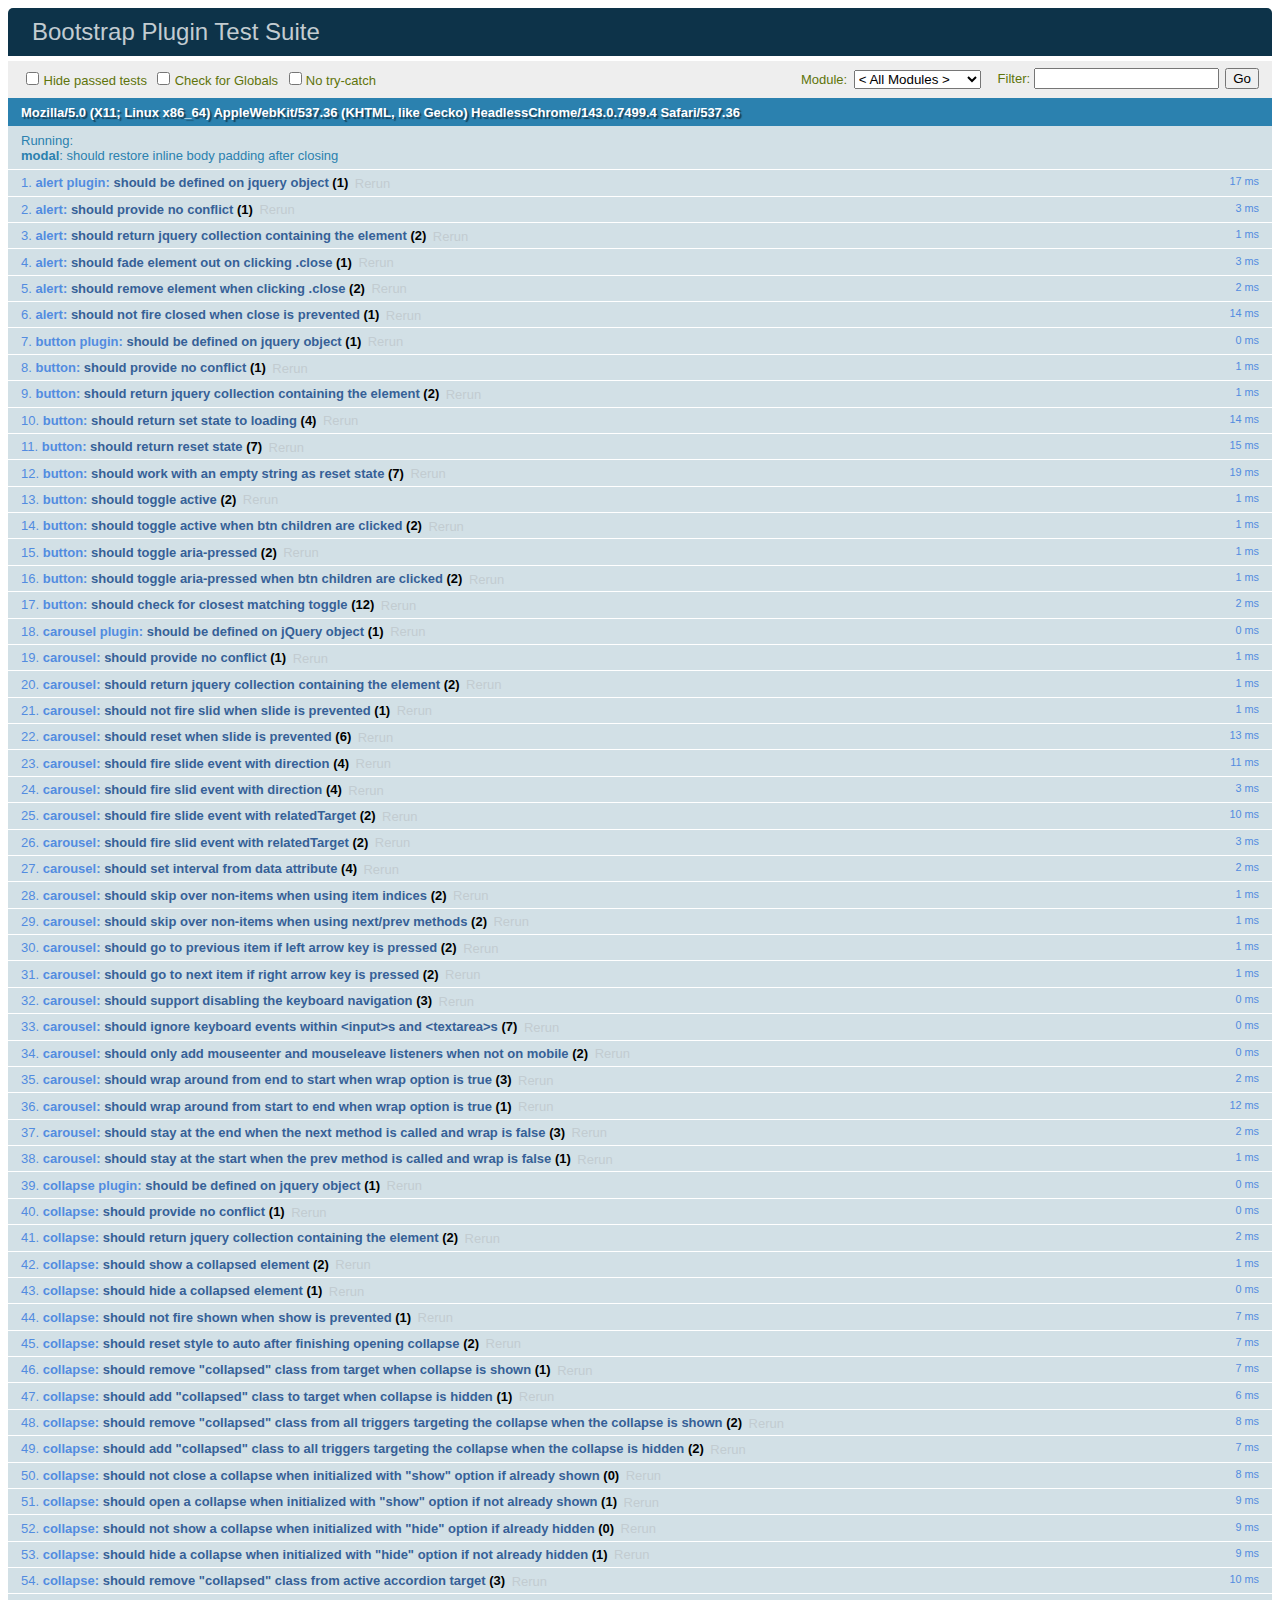
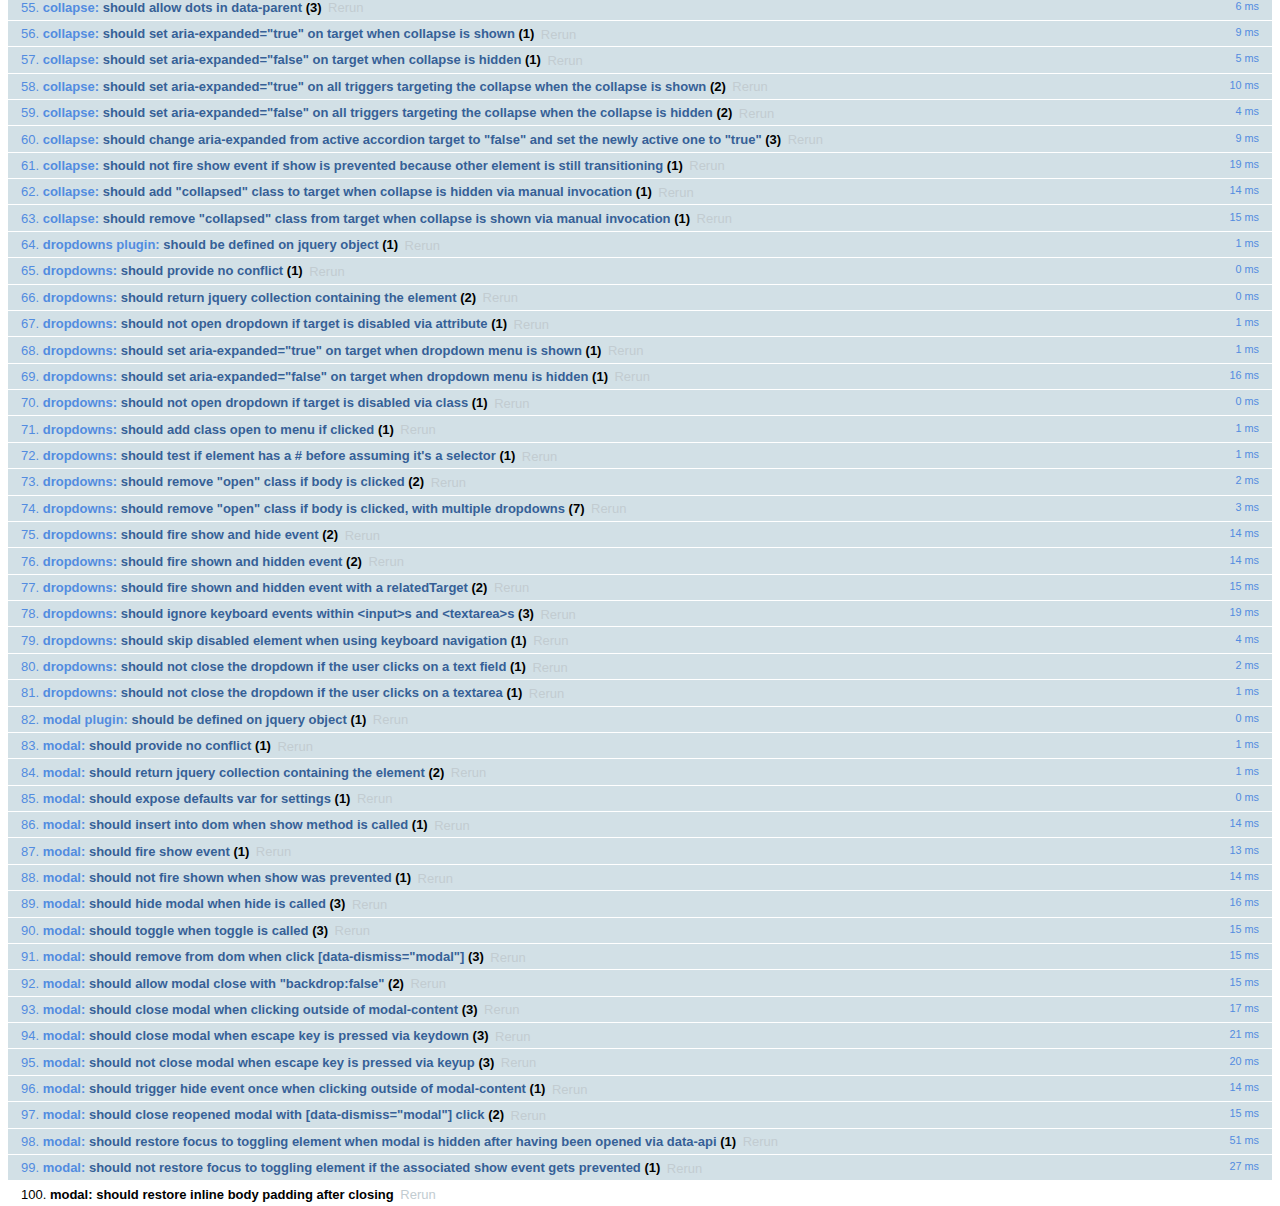
<file: bootstrap-3.3.6/js/tests/index.html>
<!DOCTYPE html>
<html>
  <head>
    <meta charset="utf-8">
    <title>Bootstrap Plugin Test Suite</title>
    <meta name="viewport" content="width=device-width, initial-scale=1">

    <!-- jQuery -->
    <script src="vendor/jquery.min.js"></script>
    <script>
      // Disable jQuery event aliases to ensure we don't accidentally use any of them
      (function () {
        var eventAliases = [
          'blur',
          'focus',
          'focusin',
          'focusout',
          'load',
          'resize',
          'scroll',
          'unload',
          'click',
          'dblclick',
          'mousedown',
          'mouseup',
          'mousemove',
          'mouseover',
          'mouseout',
          'mouseenter',
          'mouseleave',
          'change',
          'select',
          'submit',
          'keydown',
          'keypress',
          'keyup',
          'error',
          'contextmenu',
          'hover',
          'bind',
          'unbind',
          'delegate',
          'undelegate'
        ]
        for (var i = 0; i < eventAliases.length; i++) {
          $.fn[eventAliases[i]] = undefined
        }
      })()
    </script>

    <!-- QUnit -->
    <link rel="stylesheet" href="vendor/qunit.css" media="screen">
    <script src="vendor/qunit.js"></script>
    <script>
      // See https://github.com/axemclion/grunt-saucelabs#test-result-details-with-qunit
      var log = []
      // Require assert.expect in each test
      QUnit.config.requireExpects = true
      QUnit.done(function (testResults) {
        var tests = []
        for (var i = 0, len = log.length; i < len; i++) {
          var details = log[i]
          tests.push({
            name: details.name,
            result: details.result,
            expected: details.expected,
            actual: details.actual,
            source: details.source
          })
        }
        testResults.tests = tests

        window.global_test_results = testResults
      })

      QUnit.testStart(function (testDetails) {
        $(window).scrollTop(0)
        QUnit.log(function (details) {
          if (!details.result) {
            details.name = testDetails.name
            log.push(details)
          }
        })
      })

      // Cleanup
      QUnit.testDone(function () {
        $('#qunit-fixture').empty()
        $('#modal-test, .modal-backdrop').remove()
      })

      // Display fixture on-screen on iOS to avoid false positives
      if (/iPhone|iPad|iPod/.test(navigator.userAgent)) {
        QUnit.begin(function() {
          $('#qunit-fixture').css({ top: 0, left: 0 })
        })

        QUnit.done(function () {
          $('#qunit-fixture').css({ top: '', left: '' })
        })
      }

      // Disable deprecated global QUnit method aliases in preparation for QUnit v2
      (function () {
        var methodNames = [
          'async',
          'asyncTest',
          'deepEqual',
          'equal',
          'expect',
          'module',
          'notDeepEqual',
          'notEqual',
          'notPropEqual',
          'notStrictEqual',
          'ok',
          'propEqual',
          'push',
          'start',
          'stop',
          'strictEqual',
          'test',
          'throws'
        ];
        for (var i = 0; i < methodNames.length; i++) {
          var methodName = methodNames[i];
          window[methodName] = undefined;
        }
      })();
    </script>

    <!-- Plugin sources -->
    <script>$.support.transition = false</script>
    <script src="../../js/alert.js"></script>
    <script src="../../js/button.js"></script>
    <script src="../../js/carousel.js"></script>
    <script src="../../js/collapse.js"></script>
    <script src="../../js/dropdown.js"></script>
    <script src="../../js/modal.js"></script>
    <script src="../../js/scrollspy.js"></script>
    <script src="../../js/tab.js"></script>
    <script src="../../js/tooltip.js"></script>
    <script src="../../js/popover.js"></script>
    <script src="../../js/affix.js"></script>

    <!-- Unit tests -->
    <script src="unit/alert.js"></script>
    <script src="unit/button.js"></script>
    <script src="unit/carousel.js"></script>
    <script src="unit/collapse.js"></script>
    <script src="unit/dropdown.js"></script>
    <script src="unit/modal.js"></script>
    <script src="unit/scrollspy.js"></script>
    <script src="unit/tab.js"></script>
    <script src="unit/tooltip.js"></script>
    <script src="unit/popover.js"></script>
    <script src="unit/affix.js"></script>

  </head>
  <body>
    <div id="qunit-container">
      <div id="qunit"></div>
      <div id="qunit-fixture"></div>
    </div>
  </body>
</html>
</file>
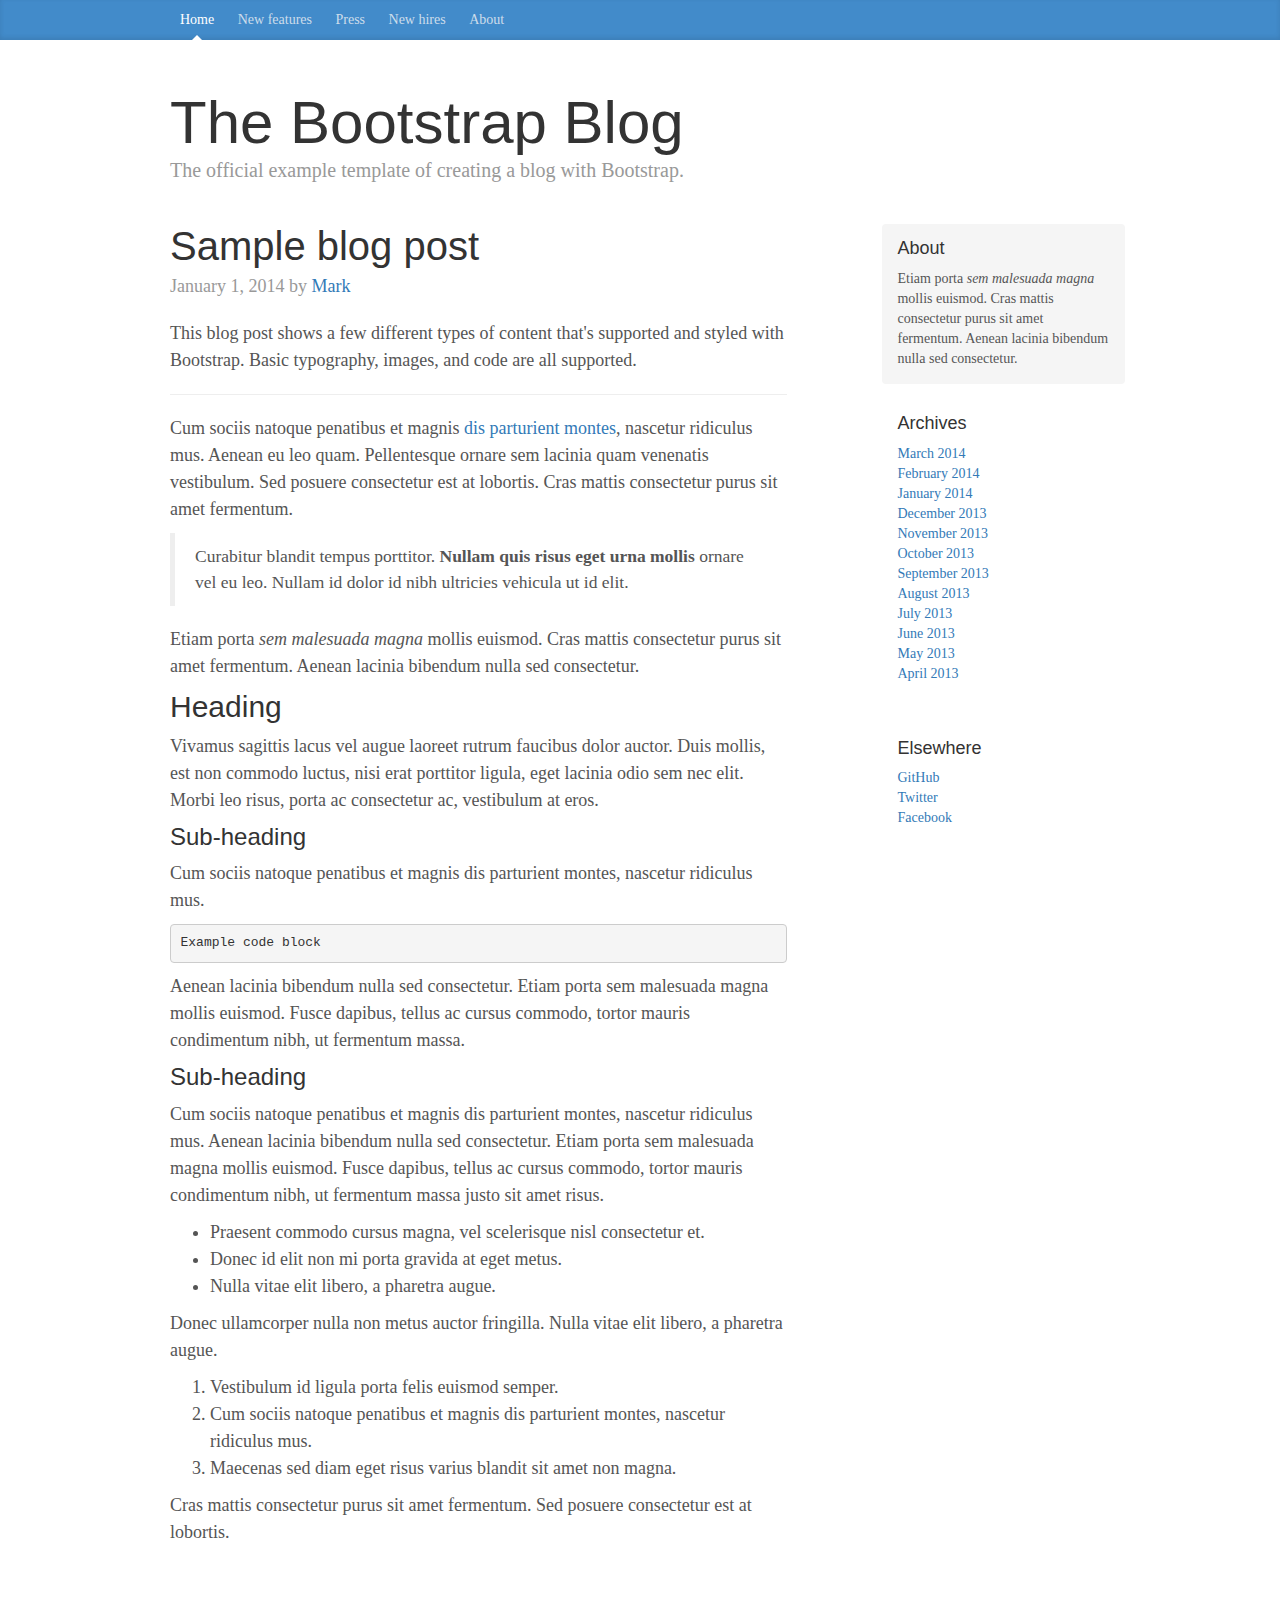
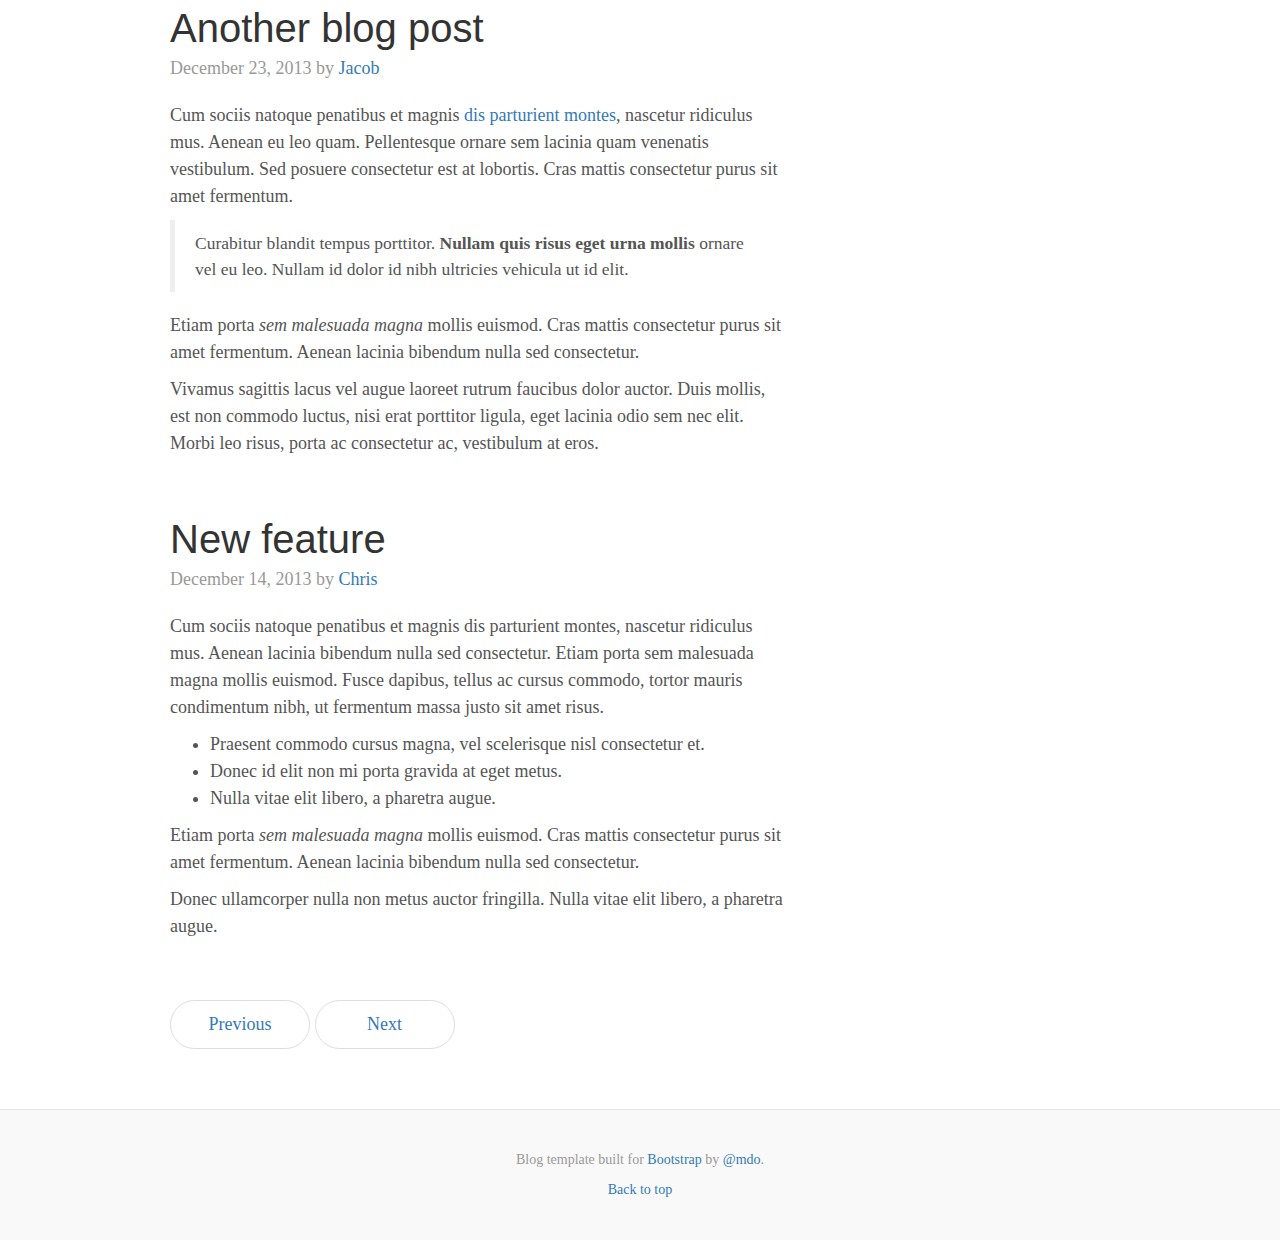
<file: bootstrap-3.3.6/docs/examples/blog/index.html>
<!DOCTYPE html>
<html lang="en">
  <head>
    <meta charset="utf-8">
    <meta http-equiv="X-UA-Compatible" content="IE=edge">
    <meta name="viewport" content="width=device-width, initial-scale=1">
    <!-- The above 3 meta tags *must* come first in the head; any other head content must come *after* these tags -->
    <meta name="description" content="">
    <meta name="author" content="">
    <link rel="icon" href="../../favicon.ico">

    <title>Blog Template for Bootstrap</title>

    <!-- Bootstrap core CSS -->
    <link href="../../dist/css/bootstrap.min.css" rel="stylesheet">

    <!-- IE10 viewport hack for Surface/desktop Windows 8 bug -->
    <link href="../../assets/css/ie10-viewport-bug-workaround.css" rel="stylesheet">

    <!-- Custom styles for this template -->
    <link href="blog.css" rel="stylesheet">

    <!-- Just for debugging purposes. Don't actually copy these 2 lines! -->
    <!--[if lt IE 9]><script src="../../assets/js/ie8-responsive-file-warning.js"></script><![endif]-->
    <script src="../../assets/js/ie-emulation-modes-warning.js"></script>

    <!-- HTML5 shim and Respond.js for IE8 support of HTML5 elements and media queries -->
    <!--[if lt IE 9]>
      <script src="https://oss.maxcdn.com/html5shiv/3.7.2/html5shiv.min.js"></script>
      <script src="https://oss.maxcdn.com/respond/1.4.2/respond.min.js"></script>
    <![endif]-->
  </head>

  <body>

    <div class="blog-masthead">
      <div class="container">
        <nav class="blog-nav">
          <a class="blog-nav-item active" href="#">Home</a>
          <a class="blog-nav-item" href="#">New features</a>
          <a class="blog-nav-item" href="#">Press</a>
          <a class="blog-nav-item" href="#">New hires</a>
          <a class="blog-nav-item" href="#">About</a>
        </nav>
      </div>
    </div>

    <div class="container">

      <div class="blog-header">
        <h1 class="blog-title">The Bootstrap Blog</h1>
        <p class="lead blog-description">The official example template of creating a blog with Bootstrap.</p>
      </div>

      <div class="row">

        <div class="col-sm-8 blog-main">

          <div class="blog-post">
            <h2 class="blog-post-title">Sample blog post</h2>
            <p class="blog-post-meta">January 1, 2014 by <a href="#">Mark</a></p>

            <p>This blog post shows a few different types of content that's supported and styled with Bootstrap. Basic typography, images, and code are all supported.</p>
            <hr>
            <p>Cum sociis natoque penatibus et magnis <a href="#">dis parturient montes</a>, nascetur ridiculus mus. Aenean eu leo quam. Pellentesque ornare sem lacinia quam venenatis vestibulum. Sed posuere consectetur est at lobortis. Cras mattis consectetur purus sit amet fermentum.</p>
            <blockquote>
              <p>Curabitur blandit tempus porttitor. <strong>Nullam quis risus eget urna mollis</strong> ornare vel eu leo. Nullam id dolor id nibh ultricies vehicula ut id elit.</p>
            </blockquote>
            <p>Etiam porta <em>sem malesuada magna</em> mollis euismod. Cras mattis consectetur purus sit amet fermentum. Aenean lacinia bibendum nulla sed consectetur.</p>
            <h2>Heading</h2>
            <p>Vivamus sagittis lacus vel augue laoreet rutrum faucibus dolor auctor. Duis mollis, est non commodo luctus, nisi erat porttitor ligula, eget lacinia odio sem nec elit. Morbi leo risus, porta ac consectetur ac, vestibulum at eros.</p>
            <h3>Sub-heading</h3>
            <p>Cum sociis natoque penatibus et magnis dis parturient montes, nascetur ridiculus mus.</p>
            <pre><code>Example code block</code></pre>
            <p>Aenean lacinia bibendum nulla sed consectetur. Etiam porta sem malesuada magna mollis euismod. Fusce dapibus, tellus ac cursus commodo, tortor mauris condimentum nibh, ut fermentum massa.</p>
            <h3>Sub-heading</h3>
            <p>Cum sociis natoque penatibus et magnis dis parturient montes, nascetur ridiculus mus. Aenean lacinia bibendum nulla sed consectetur. Etiam porta sem malesuada magna mollis euismod. Fusce dapibus, tellus ac cursus commodo, tortor mauris condimentum nibh, ut fermentum massa justo sit amet risus.</p>
            <ul>
              <li>Praesent commodo cursus magna, vel scelerisque nisl consectetur et.</li>
              <li>Donec id elit non mi porta gravida at eget metus.</li>
              <li>Nulla vitae elit libero, a pharetra augue.</li>
            </ul>
            <p>Donec ullamcorper nulla non metus auctor fringilla. Nulla vitae elit libero, a pharetra augue.</p>
            <ol>
              <li>Vestibulum id ligula porta felis euismod semper.</li>
              <li>Cum sociis natoque penatibus et magnis dis parturient montes, nascetur ridiculus mus.</li>
              <li>Maecenas sed diam eget risus varius blandit sit amet non magna.</li>
            </ol>
            <p>Cras mattis consectetur purus sit amet fermentum. Sed posuere consectetur est at lobortis.</p>
          </div><!-- /.blog-post -->

          <div class="blog-post">
            <h2 class="blog-post-title">Another blog post</h2>
            <p class="blog-post-meta">December 23, 2013 by <a href="#">Jacob</a></p>

            <p>Cum sociis natoque penatibus et magnis <a href="#">dis parturient montes</a>, nascetur ridiculus mus. Aenean eu leo quam. Pellentesque ornare sem lacinia quam venenatis vestibulum. Sed posuere consectetur est at lobortis. Cras mattis consectetur purus sit amet fermentum.</p>
            <blockquote>
              <p>Curabitur blandit tempus porttitor. <strong>Nullam quis risus eget urna mollis</strong> ornare vel eu leo. Nullam id dolor id nibh ultricies vehicula ut id elit.</p>
            </blockquote>
            <p>Etiam porta <em>sem malesuada magna</em> mollis euismod. Cras mattis consectetur purus sit amet fermentum. Aenean lacinia bibendum nulla sed consectetur.</p>
            <p>Vivamus sagittis lacus vel augue laoreet rutrum faucibus dolor auctor. Duis mollis, est non commodo luctus, nisi erat porttitor ligula, eget lacinia odio sem nec elit. Morbi leo risus, porta ac consectetur ac, vestibulum at eros.</p>
          </div><!-- /.blog-post -->

          <div class="blog-post">
            <h2 class="blog-post-title">New feature</h2>
            <p class="blog-post-meta">December 14, 2013 by <a href="#">Chris</a></p>

            <p>Cum sociis natoque penatibus et magnis dis parturient montes, nascetur ridiculus mus. Aenean lacinia bibendum nulla sed consectetur. Etiam porta sem malesuada magna mollis euismod. Fusce dapibus, tellus ac cursus commodo, tortor mauris condimentum nibh, ut fermentum massa justo sit amet risus.</p>
            <ul>
              <li>Praesent commodo cursus magna, vel scelerisque nisl consectetur et.</li>
              <li>Donec id elit non mi porta gravida at eget metus.</li>
              <li>Nulla vitae elit libero, a pharetra augue.</li>
            </ul>
            <p>Etiam porta <em>sem malesuada magna</em> mollis euismod. Cras mattis consectetur purus sit amet fermentum. Aenean lacinia bibendum nulla sed consectetur.</p>
            <p>Donec ullamcorper nulla non metus auctor fringilla. Nulla vitae elit libero, a pharetra augue.</p>
          </div><!-- /.blog-post -->

          <nav>
            <ul class="pager">
              <li><a href="#">Previous</a></li>
              <li><a href="#">Next</a></li>
            </ul>
          </nav>

        </div><!-- /.blog-main -->

        <div class="col-sm-3 col-sm-offset-1 blog-sidebar">
          <div class="sidebar-module sidebar-module-inset">
            <h4>About</h4>
            <p>Etiam porta <em>sem malesuada magna</em> mollis euismod. Cras mattis consectetur purus sit amet fermentum. Aenean lacinia bibendum nulla sed consectetur.</p>
          </div>
          <div class="sidebar-module">
            <h4>Archives</h4>
            <ol class="list-unstyled">
              <li><a href="#">March 2014</a></li>
              <li><a href="#">February 2014</a></li>
              <li><a href="#">January 2014</a></li>
              <li><a href="#">December 2013</a></li>
              <li><a href="#">November 2013</a></li>
              <li><a href="#">October 2013</a></li>
              <li><a href="#">September 2013</a></li>
              <li><a href="#">August 2013</a></li>
              <li><a href="#">July 2013</a></li>
              <li><a href="#">June 2013</a></li>
              <li><a href="#">May 2013</a></li>
              <li><a href="#">April 2013</a></li>
            </ol>
          </div>
          <div class="sidebar-module">
            <h4>Elsewhere</h4>
            <ol class="list-unstyled">
              <li><a href="#">GitHub</a></li>
              <li><a href="#">Twitter</a></li>
              <li><a href="#">Facebook</a></li>
            </ol>
          </div>
        </div><!-- /.blog-sidebar -->

      </div><!-- /.row -->

    </div><!-- /.container -->

    <footer class="blog-footer">
      <p>Blog template built for <a href="http://getbootstrap.com">Bootstrap</a> by <a href="https://twitter.com/mdo">@mdo</a>.</p>
      <p>
        <a href="#">Back to top</a>
      </p>
    </footer>


    <!-- Bootstrap core JavaScript
    ================================================== -->
    <!-- Placed at the end of the document so the pages load faster -->
    <script src="https://ajax.googleapis.com/ajax/libs/jquery/1.11.3/jquery.min.js"></script>
    <script>window.jQuery || document.write('<script src="../../assets/js/vendor/jquery.min.js"><\/script>')</script>
    <script src="../../dist/js/bootstrap.min.js"></script>
    <!-- IE10 viewport hack for Surface/desktop Windows 8 bug -->
    <script src="../../assets/js/ie10-viewport-bug-workaround.js"></script>
  </body>
</html>
</file>
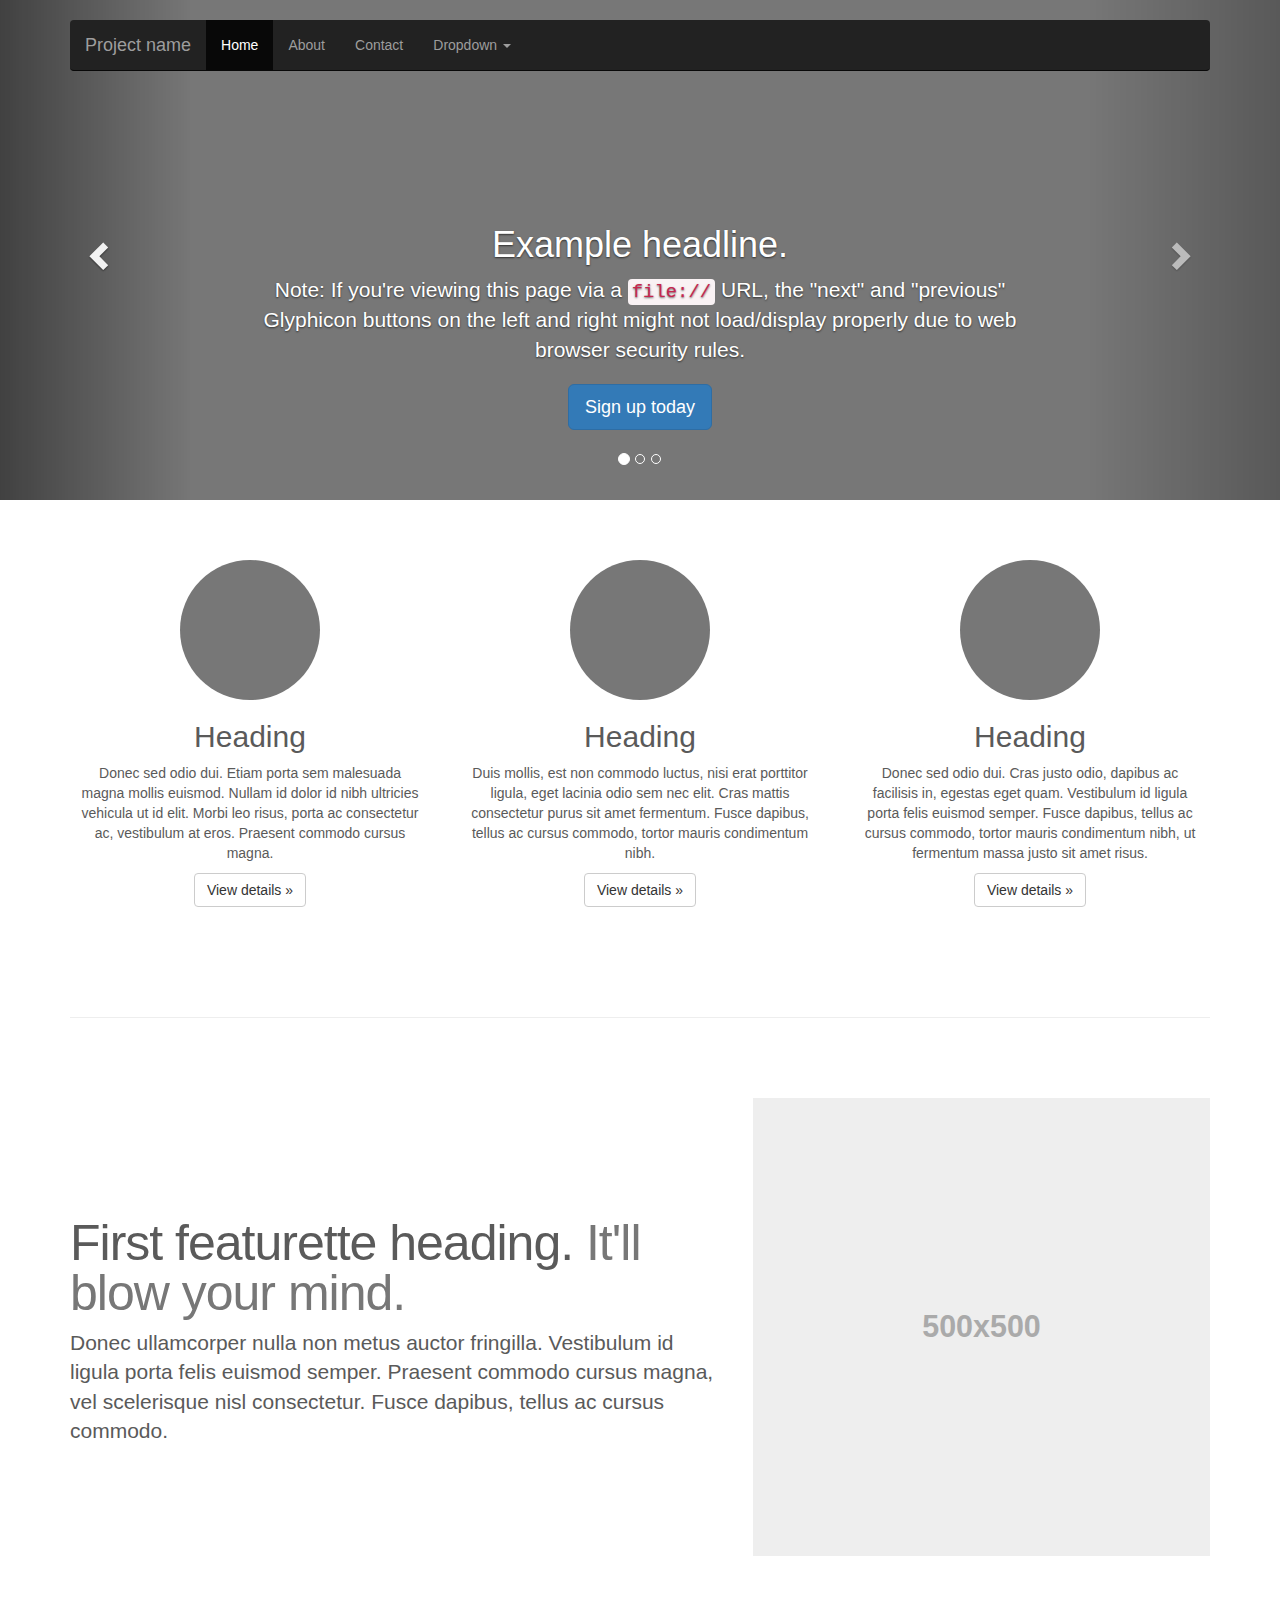
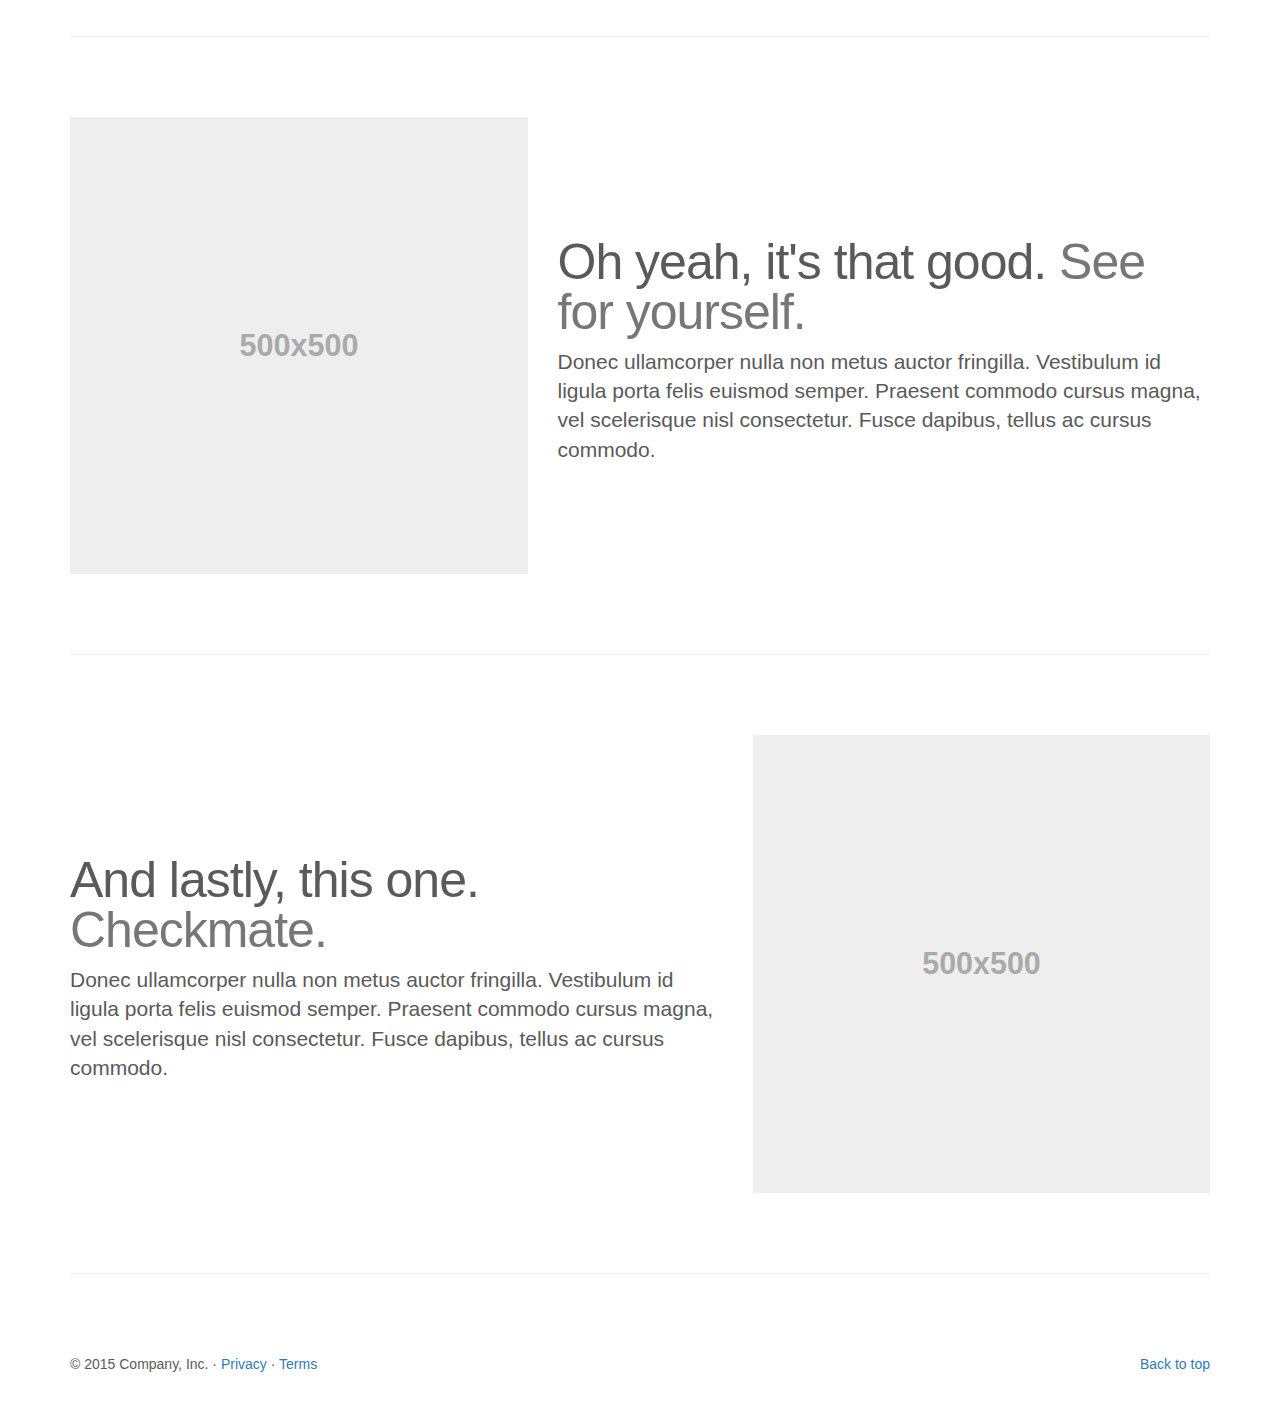
<file: bootstrap-3.3.6/docs/examples/carousel/index.html>
<!DOCTYPE html>
<html lang="en">
  <head>
    <meta charset="utf-8">
    <meta http-equiv="X-UA-Compatible" content="IE=edge">
    <meta name="viewport" content="width=device-width, initial-scale=1">
    <!-- The above 3 meta tags *must* come first in the head; any other head content must come *after* these tags -->
    <meta name="description" content="">
    <meta name="author" content="">
    <link rel="icon" href="../../favicon.ico">

    <title>Carousel Template for Bootstrap</title>

    <!-- Bootstrap core CSS -->
    <link href="../../dist/css/bootstrap.min.css" rel="stylesheet">

    <!-- IE10 viewport hack for Surface/desktop Windows 8 bug -->
    <link href="../../assets/css/ie10-viewport-bug-workaround.css" rel="stylesheet">

    <!-- Just for debugging purposes. Don't actually copy these 2 lines! -->
    <!--[if lt IE 9]><script src="../../assets/js/ie8-responsive-file-warning.js"></script><![endif]-->
    <script src="../../assets/js/ie-emulation-modes-warning.js"></script>

    <!-- HTML5 shim and Respond.js for IE8 support of HTML5 elements and media queries -->
    <!--[if lt IE 9]>
      <script src="https://oss.maxcdn.com/html5shiv/3.7.2/html5shiv.min.js"></script>
      <script src="https://oss.maxcdn.com/respond/1.4.2/respond.min.js"></script>
    <![endif]-->

    <!-- Custom styles for this template -->
    <link href="carousel.css" rel="stylesheet">
  </head>
<!-- NAVBAR
================================================== -->
  <body>
    <div class="navbar-wrapper">
      <div class="container">

        <nav class="navbar navbar-inverse navbar-static-top">
          <div class="container">
            <div class="navbar-header">
              <button type="button" class="navbar-toggle collapsed" data-toggle="collapse" data-target="#navbar" aria-expanded="false" aria-controls="navbar">
                <span class="sr-only">Toggle navigation</span>
                <span class="icon-bar"></span>
                <span class="icon-bar"></span>
                <span class="icon-bar"></span>
              </button>
              <a class="navbar-brand" href="#">Project name</a>
            </div>
            <div id="navbar" class="navbar-collapse collapse">
              <ul class="nav navbar-nav">
                <li class="active"><a href="#">Home</a></li>
                <li><a href="#about">About</a></li>
                <li><a href="#contact">Contact</a></li>
                <li class="dropdown">
                  <a href="#" class="dropdown-toggle" data-toggle="dropdown" role="button" aria-haspopup="true" aria-expanded="false">Dropdown <span class="caret"></span></a>
                  <ul class="dropdown-menu">
                    <li><a href="#">Action</a></li>
                    <li><a href="#">Another action</a></li>
                    <li><a href="#">Something else here</a></li>
                    <li role="separator" class="divider"></li>
                    <li class="dropdown-header">Nav header</li>
                    <li><a href="#">Separated link</a></li>
                    <li><a href="#">One more separated link</a></li>
                  </ul>
                </li>
              </ul>
            </div>
          </div>
        </nav>

      </div>
    </div>


    <!-- Carousel
    ================================================== -->
    <div id="myCarousel" class="carousel slide" data-ride="carousel">
      <!-- Indicators -->
      <ol class="carousel-indicators">
        <li data-target="#myCarousel" data-slide-to="0" class="active"></li>
        <li data-target="#myCarousel" data-slide-to="1"></li>
        <li data-target="#myCarousel" data-slide-to="2"></li>
      </ol>
      <div class="carousel-inner" role="listbox">
        <div class="item active">
          <img class="first-slide" src="[data-uri]" alt="First slide">
          <div class="container">
            <div class="carousel-caption">
              <h1>Example headline.</h1>
              <p>Note: If you're viewing this page via a <code>file://</code> URL, the "next" and "previous" Glyphicon buttons on the left and right might not load/display properly due to web browser security rules.</p>
              <p><a class="btn btn-lg btn-primary" href="#" role="button">Sign up today</a></p>
            </div>
          </div>
        </div>
        <div class="item">
          <img class="second-slide" src="[data-uri]" alt="Second slide">
          <div class="container">
            <div class="carousel-caption">
              <h1>Another example headline.</h1>
              <p>Cras justo odio, dapibus ac facilisis in, egestas eget quam. Donec id elit non mi porta gravida at eget metus. Nullam id dolor id nibh ultricies vehicula ut id elit.</p>
              <p><a class="btn btn-lg btn-primary" href="#" role="button">Learn more</a></p>
            </div>
          </div>
        </div>
        <div class="item">
          <img class="third-slide" src="[data-uri]" alt="Third slide">
          <div class="container">
            <div class="carousel-caption">
              <h1>One more for good measure.</h1>
              <p>Cras justo odio, dapibus ac facilisis in, egestas eget quam. Donec id elit non mi porta gravida at eget metus. Nullam id dolor id nibh ultricies vehicula ut id elit.</p>
              <p><a class="btn btn-lg btn-primary" href="#" role="button">Browse gallery</a></p>
            </div>
          </div>
        </div>
      </div>
      <a class="left carousel-control" href="#myCarousel" role="button" data-slide="prev">
        <span class="glyphicon glyphicon-chevron-left" aria-hidden="true"></span>
        <span class="sr-only">Previous</span>
      </a>
      <a class="right carousel-control" href="#myCarousel" role="button" data-slide="next">
        <span class="glyphicon glyphicon-chevron-right" aria-hidden="true"></span>
        <span class="sr-only">Next</span>
      </a>
    </div><!-- /.carousel -->


    <!-- Marketing messaging and featurettes
    ================================================== -->
    <!-- Wrap the rest of the page in another container to center all the content. -->

    <div class="container marketing">

      <!-- Three columns of text below the carousel -->
      <div class="row">
        <div class="col-lg-4">
          <img class="img-circle" src="[data-uri]" alt="Generic placeholder image" width="140" height="140">
          <h2>Heading</h2>
          <p>Donec sed odio dui. Etiam porta sem malesuada magna mollis euismod. Nullam id dolor id nibh ultricies vehicula ut id elit. Morbi leo risus, porta ac consectetur ac, vestibulum at eros. Praesent commodo cursus magna.</p>
          <p><a class="btn btn-default" href="#" role="button">View details &raquo;</a></p>
        </div><!-- /.col-lg-4 -->
        <div class="col-lg-4">
          <img class="img-circle" src="[data-uri]" alt="Generic placeholder image" width="140" height="140">
          <h2>Heading</h2>
          <p>Duis mollis, est non commodo luctus, nisi erat porttitor ligula, eget lacinia odio sem nec elit. Cras mattis consectetur purus sit amet fermentum. Fusce dapibus, tellus ac cursus commodo, tortor mauris condimentum nibh.</p>
          <p><a class="btn btn-default" href="#" role="button">View details &raquo;</a></p>
        </div><!-- /.col-lg-4 -->
        <div class="col-lg-4">
          <img class="img-circle" src="[data-uri]" alt="Generic placeholder image" width="140" height="140">
          <h2>Heading</h2>
          <p>Donec sed odio dui. Cras justo odio, dapibus ac facilisis in, egestas eget quam. Vestibulum id ligula porta felis euismod semper. Fusce dapibus, tellus ac cursus commodo, tortor mauris condimentum nibh, ut fermentum massa justo sit amet risus.</p>
          <p><a class="btn btn-default" href="#" role="button">View details &raquo;</a></p>
        </div><!-- /.col-lg-4 -->
      </div><!-- /.row -->


      <!-- START THE FEATURETTES -->

      <hr class="featurette-divider">

      <div class="row featurette">
        <div class="col-md-7">
          <h2 class="featurette-heading">First featurette heading. <span class="text-muted">It'll blow your mind.</span></h2>
          <p class="lead">Donec ullamcorper nulla non metus auctor fringilla. Vestibulum id ligula porta felis euismod semper. Praesent commodo cursus magna, vel scelerisque nisl consectetur. Fusce dapibus, tellus ac cursus commodo.</p>
        </div>
        <div class="col-md-5">
          <img class="featurette-image img-responsive center-block" data-src="holder.js/500x500/auto" alt="Generic placeholder image">
        </div>
      </div>

      <hr class="featurette-divider">

      <div class="row featurette">
        <div class="col-md-7 col-md-push-5">
          <h2 class="featurette-heading">Oh yeah, it's that good. <span class="text-muted">See for yourself.</span></h2>
          <p class="lead">Donec ullamcorper nulla non metus auctor fringilla. Vestibulum id ligula porta felis euismod semper. Praesent commodo cursus magna, vel scelerisque nisl consectetur. Fusce dapibus, tellus ac cursus commodo.</p>
        </div>
        <div class="col-md-5 col-md-pull-7">
          <img class="featurette-image img-responsive center-block" data-src="holder.js/500x500/auto" alt="Generic placeholder image">
        </div>
      </div>

      <hr class="featurette-divider">

      <div class="row featurette">
        <div class="col-md-7">
          <h2 class="featurette-heading">And lastly, this one. <span class="text-muted">Checkmate.</span></h2>
          <p class="lead">Donec ullamcorper nulla non metus auctor fringilla. Vestibulum id ligula porta felis euismod semper. Praesent commodo cursus magna, vel scelerisque nisl consectetur. Fusce dapibus, tellus ac cursus commodo.</p>
        </div>
        <div class="col-md-5">
          <img class="featurette-image img-responsive center-block" data-src="holder.js/500x500/auto" alt="Generic placeholder image">
        </div>
      </div>

      <hr class="featurette-divider">

      <!-- /END THE FEATURETTES -->


      <!-- FOOTER -->
      <footer>
        <p class="pull-right"><a href="#">Back to top</a></p>
        <p>&copy; 2015 Company, Inc. &middot; <a href="#">Privacy</a> &middot; <a href="#">Terms</a></p>
      </footer>

    </div><!-- /.container -->


    <!-- Bootstrap core JavaScript
    ================================================== -->
    <!-- Placed at the end of the document so the pages load faster -->
    <script src="https://ajax.googleapis.com/ajax/libs/jquery/1.11.3/jquery.min.js"></script>
    <script>window.jQuery || document.write('<script src="../../assets/js/vendor/jquery.min.js"><\/script>')</script>
    <script src="../../dist/js/bootstrap.min.js"></script>
    <!-- Just to make our placeholder images work. Don't actually copy the next line! -->
    <script src="../../assets/js/vendor/holder.min.js"></script>
    <!-- IE10 viewport hack for Surface/desktop Windows 8 bug -->
    <script src="../../assets/js/ie10-viewport-bug-workaround.js"></script>
  </body>
</html>
</file>
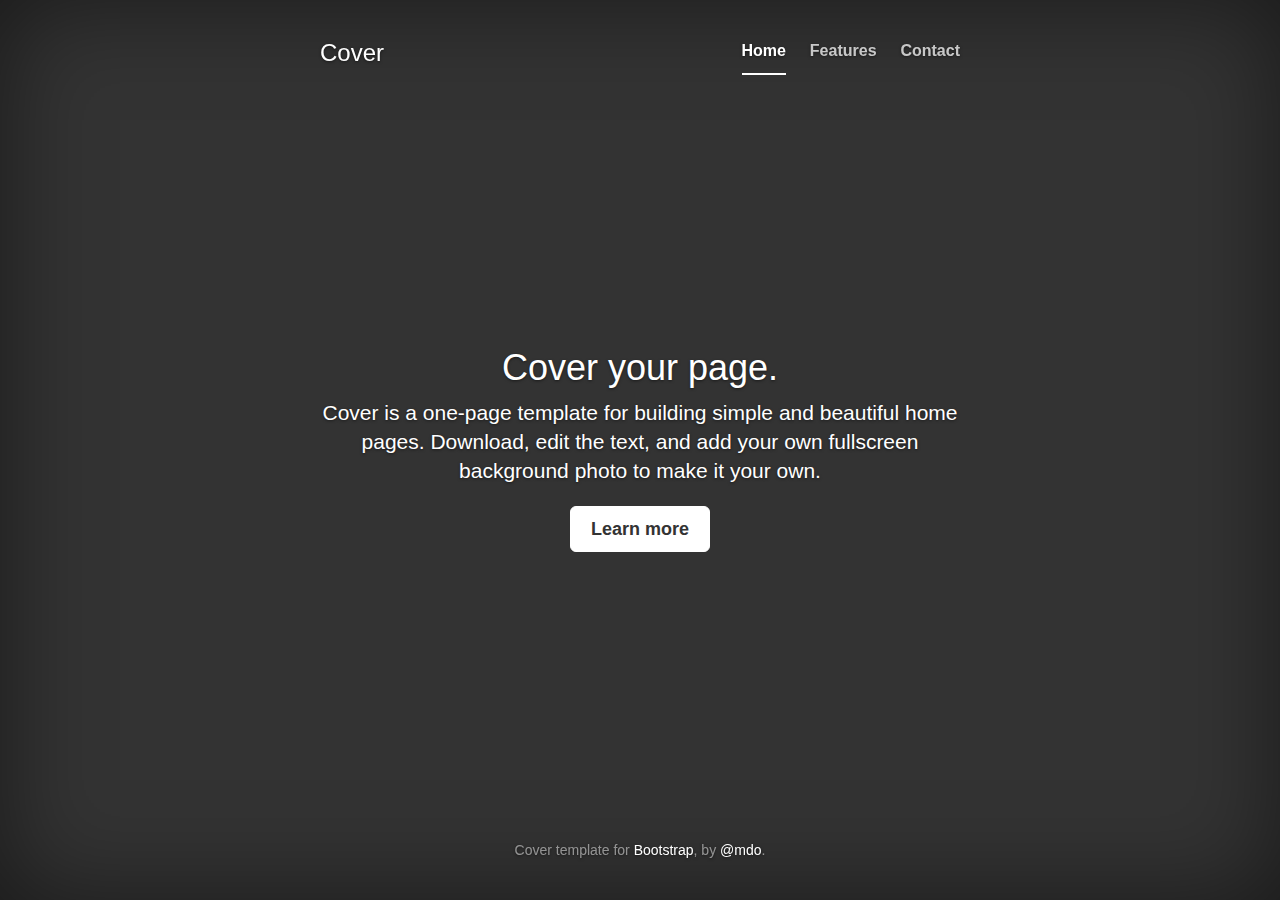
<file: bootstrap-3.3.6/docs/examples/cover/index.html>
<!DOCTYPE html>
<html lang="en">
  <head>
    <meta charset="utf-8">
    <meta http-equiv="X-UA-Compatible" content="IE=edge">
    <meta name="viewport" content="width=device-width, initial-scale=1">
    <!-- The above 3 meta tags *must* come first in the head; any other head content must come *after* these tags -->
    <meta name="description" content="">
    <meta name="author" content="">
    <link rel="icon" href="../../favicon.ico">

    <title>Cover Template for Bootstrap</title>

    <!-- Bootstrap core CSS -->
    <link href="../../dist/css/bootstrap.min.css" rel="stylesheet">

    <!-- IE10 viewport hack for Surface/desktop Windows 8 bug -->
    <link href="../../assets/css/ie10-viewport-bug-workaround.css" rel="stylesheet">

    <!-- Custom styles for this template -->
    <link href="cover.css" rel="stylesheet">

    <!-- Just for debugging purposes. Don't actually copy these 2 lines! -->
    <!--[if lt IE 9]><script src="../../assets/js/ie8-responsive-file-warning.js"></script><![endif]-->
    <script src="../../assets/js/ie-emulation-modes-warning.js"></script>

    <!-- HTML5 shim and Respond.js for IE8 support of HTML5 elements and media queries -->
    <!--[if lt IE 9]>
      <script src="https://oss.maxcdn.com/html5shiv/3.7.2/html5shiv.min.js"></script>
      <script src="https://oss.maxcdn.com/respond/1.4.2/respond.min.js"></script>
    <![endif]-->
  </head>

  <body>

    <div class="site-wrapper">

      <div class="site-wrapper-inner">

        <div class="cover-container">

          <div class="masthead clearfix">
            <div class="inner">
              <h3 class="masthead-brand">Cover</h3>
              <nav>
                <ul class="nav masthead-nav">
                  <li class="active"><a href="#">Home</a></li>
                  <li><a href="#">Features</a></li>
                  <li><a href="#">Contact</a></li>
                </ul>
              </nav>
            </div>
          </div>

          <div class="inner cover">
            <h1 class="cover-heading">Cover your page.</h1>
            <p class="lead">Cover is a one-page template for building simple and beautiful home pages. Download, edit the text, and add your own fullscreen background photo to make it your own.</p>
            <p class="lead">
              <a href="#" class="btn btn-lg btn-default">Learn more</a>
            </p>
          </div>

          <div class="mastfoot">
            <div class="inner">
              <p>Cover template for <a href="http://getbootstrap.com">Bootstrap</a>, by <a href="https://twitter.com/mdo">@mdo</a>.</p>
            </div>
          </div>

        </div>

      </div>

    </div>

    <!-- Bootstrap core JavaScript
    ================================================== -->
    <!-- Placed at the end of the document so the pages load faster -->
    <script src="https://ajax.googleapis.com/ajax/libs/jquery/1.11.3/jquery.min.js"></script>
    <script>window.jQuery || document.write('<script src="../../assets/js/vendor/jquery.min.js"><\/script>')</script>
    <script src="../../dist/js/bootstrap.min.js"></script>
    <!-- IE10 viewport hack for Surface/desktop Windows 8 bug -->
    <script src="../../assets/js/ie10-viewport-bug-workaround.js"></script>
  </body>
</html>
</file>
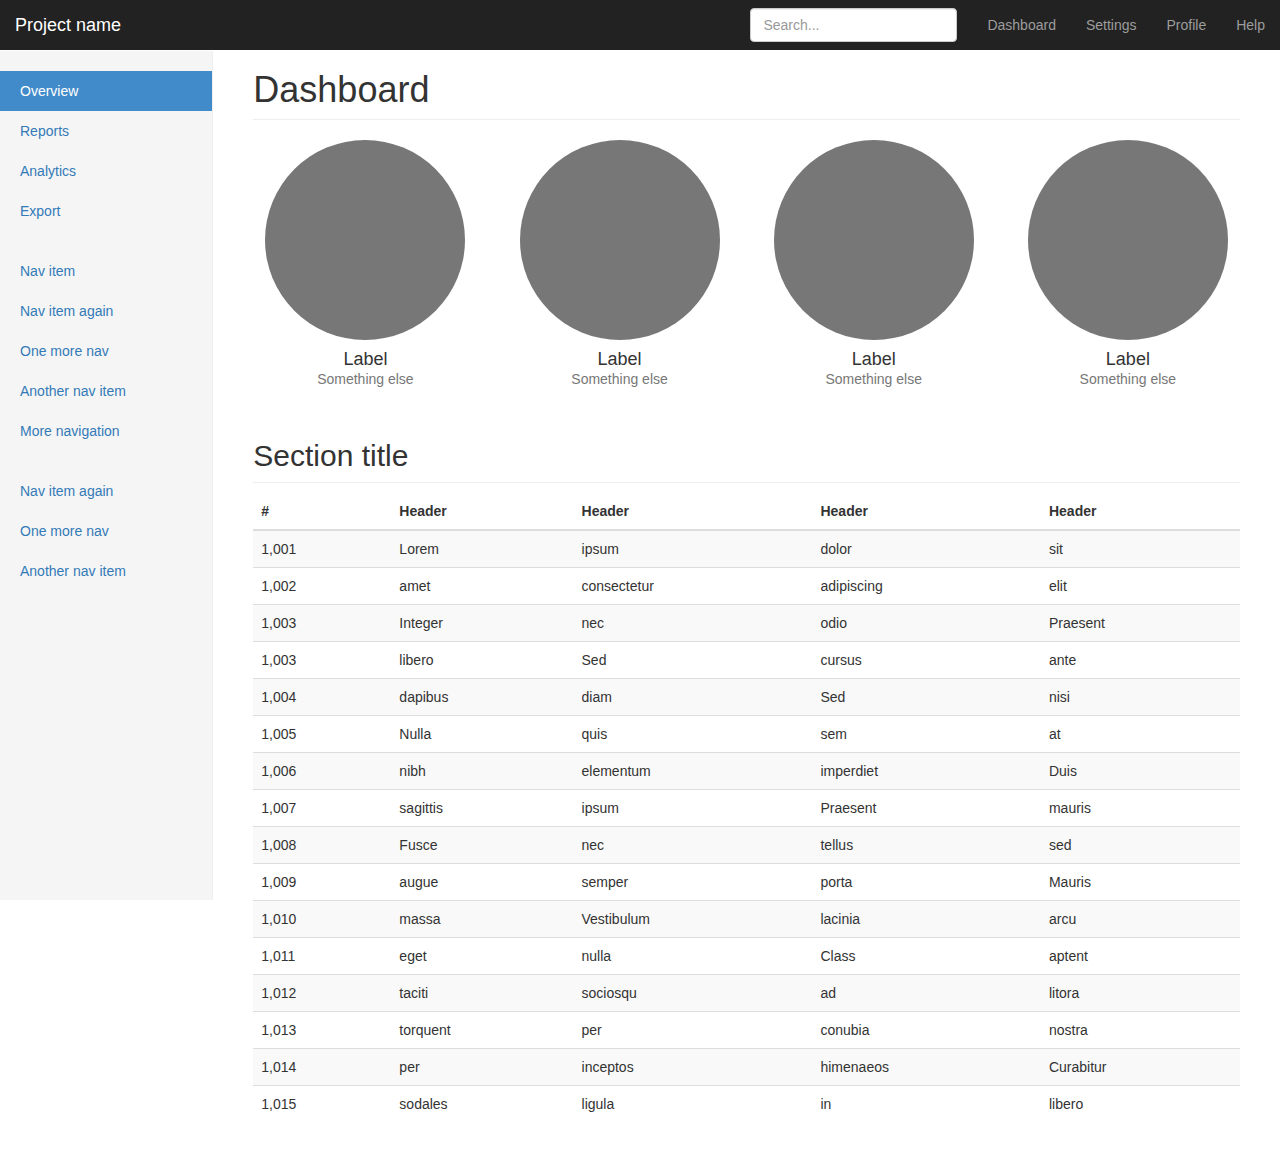
<file: bootstrap-3.3.6/docs/examples/dashboard/index.html>
<!DOCTYPE html>
<html lang="en">
  <head>
    <meta charset="utf-8">
    <meta http-equiv="X-UA-Compatible" content="IE=edge">
    <meta name="viewport" content="width=device-width, initial-scale=1">
    <!-- The above 3 meta tags *must* come first in the head; any other head content must come *after* these tags -->
    <meta name="description" content="">
    <meta name="author" content="">
    <link rel="icon" href="../../favicon.ico">

    <title>Dashboard Template for Bootstrap</title>

    <!-- Bootstrap core CSS -->
    <link href="../../dist/css/bootstrap.min.css" rel="stylesheet">

    <!-- IE10 viewport hack for Surface/desktop Windows 8 bug -->
    <link href="../../assets/css/ie10-viewport-bug-workaround.css" rel="stylesheet">

    <!-- Custom styles for this template -->
    <link href="dashboard.css" rel="stylesheet">

    <!-- Just for debugging purposes. Don't actually copy these 2 lines! -->
    <!--[if lt IE 9]><script src="../../assets/js/ie8-responsive-file-warning.js"></script><![endif]-->
    <script src="../../assets/js/ie-emulation-modes-warning.js"></script>

    <!-- HTML5 shim and Respond.js for IE8 support of HTML5 elements and media queries -->
    <!--[if lt IE 9]>
      <script src="https://oss.maxcdn.com/html5shiv/3.7.2/html5shiv.min.js"></script>
      <script src="https://oss.maxcdn.com/respond/1.4.2/respond.min.js"></script>
    <![endif]-->
  </head>

  <body>

    <nav class="navbar navbar-inverse navbar-fixed-top">
      <div class="container-fluid">
        <div class="navbar-header">
          <button type="button" class="navbar-toggle collapsed" data-toggle="collapse" data-target="#navbar" aria-expanded="false" aria-controls="navbar">
            <span class="sr-only">Toggle navigation</span>
            <span class="icon-bar"></span>
            <span class="icon-bar"></span>
            <span class="icon-bar"></span>
          </button>
          <a class="navbar-brand" href="#">Project name</a>
        </div>
        <div id="navbar" class="navbar-collapse collapse">
          <ul class="nav navbar-nav navbar-right">
            <li><a href="#">Dashboard</a></li>
            <li><a href="#">Settings</a></li>
            <li><a href="#">Profile</a></li>
            <li><a href="#">Help</a></li>
          </ul>
          <form class="navbar-form navbar-right">
            <input type="text" class="form-control" placeholder="Search...">
          </form>
        </div>
      </div>
    </nav>

    <div class="container-fluid">
      <div class="row">
        <div class="col-sm-3 col-md-2 sidebar">
          <ul class="nav nav-sidebar">
            <li class="active"><a href="#">Overview <span class="sr-only">(current)</span></a></li>
            <li><a href="#">Reports</a></li>
            <li><a href="#">Analytics</a></li>
            <li><a href="#">Export</a></li>
          </ul>
          <ul class="nav nav-sidebar">
            <li><a href="">Nav item</a></li>
            <li><a href="">Nav item again</a></li>
            <li><a href="">One more nav</a></li>
            <li><a href="">Another nav item</a></li>
            <li><a href="">More navigation</a></li>
          </ul>
          <ul class="nav nav-sidebar">
            <li><a href="">Nav item again</a></li>
            <li><a href="">One more nav</a></li>
            <li><a href="">Another nav item</a></li>
          </ul>
        </div>
        <div class="col-sm-9 col-sm-offset-3 col-md-10 col-md-offset-2 main">
          <h1 class="page-header">Dashboard</h1>

          <div class="row placeholders">
            <div class="col-xs-6 col-sm-3 placeholder">
              <img src="[data-uri]" width="200" height="200" class="img-responsive" alt="Generic placeholder thumbnail">
              <h4>Label</h4>
              <span class="text-muted">Something else</span>
            </div>
            <div class="col-xs-6 col-sm-3 placeholder">
              <img src="[data-uri]" width="200" height="200" class="img-responsive" alt="Generic placeholder thumbnail">
              <h4>Label</h4>
              <span class="text-muted">Something else</span>
            </div>
            <div class="col-xs-6 col-sm-3 placeholder">
              <img src="[data-uri]" width="200" height="200" class="img-responsive" alt="Generic placeholder thumbnail">
              <h4>Label</h4>
              <span class="text-muted">Something else</span>
            </div>
            <div class="col-xs-6 col-sm-3 placeholder">
              <img src="[data-uri]" width="200" height="200" class="img-responsive" alt="Generic placeholder thumbnail">
              <h4>Label</h4>
              <span class="text-muted">Something else</span>
            </div>
          </div>

          <h2 class="sub-header">Section title</h2>
          <div class="table-responsive">
            <table class="table table-striped">
              <thead>
                <tr>
                  <th>#</th>
                  <th>Header</th>
                  <th>Header</th>
                  <th>Header</th>
                  <th>Header</th>
                </tr>
              </thead>
              <tbody>
                <tr>
                  <td>1,001</td>
                  <td>Lorem</td>
                  <td>ipsum</td>
                  <td>dolor</td>
                  <td>sit</td>
                </tr>
                <tr>
                  <td>1,002</td>
                  <td>amet</td>
                  <td>consectetur</td>
                  <td>adipiscing</td>
                  <td>elit</td>
                </tr>
                <tr>
                  <td>1,003</td>
                  <td>Integer</td>
                  <td>nec</td>
                  <td>odio</td>
                  <td>Praesent</td>
                </tr>
                <tr>
                  <td>1,003</td>
                  <td>libero</td>
                  <td>Sed</td>
                  <td>cursus</td>
                  <td>ante</td>
                </tr>
                <tr>
                  <td>1,004</td>
                  <td>dapibus</td>
                  <td>diam</td>
                  <td>Sed</td>
                  <td>nisi</td>
                </tr>
                <tr>
                  <td>1,005</td>
                  <td>Nulla</td>
                  <td>quis</td>
                  <td>sem</td>
                  <td>at</td>
                </tr>
                <tr>
                  <td>1,006</td>
                  <td>nibh</td>
                  <td>elementum</td>
                  <td>imperdiet</td>
                  <td>Duis</td>
                </tr>
                <tr>
                  <td>1,007</td>
                  <td>sagittis</td>
                  <td>ipsum</td>
                  <td>Praesent</td>
                  <td>mauris</td>
                </tr>
                <tr>
                  <td>1,008</td>
                  <td>Fusce</td>
                  <td>nec</td>
                  <td>tellus</td>
                  <td>sed</td>
                </tr>
                <tr>
                  <td>1,009</td>
                  <td>augue</td>
                  <td>semper</td>
                  <td>porta</td>
                  <td>Mauris</td>
                </tr>
                <tr>
                  <td>1,010</td>
                  <td>massa</td>
                  <td>Vestibulum</td>
                  <td>lacinia</td>
                  <td>arcu</td>
                </tr>
                <tr>
                  <td>1,011</td>
                  <td>eget</td>
                  <td>nulla</td>
                  <td>Class</td>
                  <td>aptent</td>
                </tr>
                <tr>
                  <td>1,012</td>
                  <td>taciti</td>
                  <td>sociosqu</td>
                  <td>ad</td>
                  <td>litora</td>
                </tr>
                <tr>
                  <td>1,013</td>
                  <td>torquent</td>
                  <td>per</td>
                  <td>conubia</td>
                  <td>nostra</td>
                </tr>
                <tr>
                  <td>1,014</td>
                  <td>per</td>
                  <td>inceptos</td>
                  <td>himenaeos</td>
                  <td>Curabitur</td>
                </tr>
                <tr>
                  <td>1,015</td>
                  <td>sodales</td>
                  <td>ligula</td>
                  <td>in</td>
                  <td>libero</td>
                </tr>
              </tbody>
            </table>
          </div>
        </div>
      </div>
    </div>

    <!-- Bootstrap core JavaScript
    ================================================== -->
    <!-- Placed at the end of the document so the pages load faster -->
    <script src="https://ajax.googleapis.com/ajax/libs/jquery/1.11.3/jquery.min.js"></script>
    <script>window.jQuery || document.write('<script src="../../assets/js/vendor/jquery.min.js"><\/script>')</script>
    <script src="../../dist/js/bootstrap.min.js"></script>
    <!-- Just to make our placeholder images work. Don't actually copy the next line! -->
    <script src="../../assets/js/vendor/holder.min.js"></script>
    <!-- IE10 viewport hack for Surface/desktop Windows 8 bug -->
    <script src="../../assets/js/ie10-viewport-bug-workaround.js"></script>
  </body>
</html>
</file>
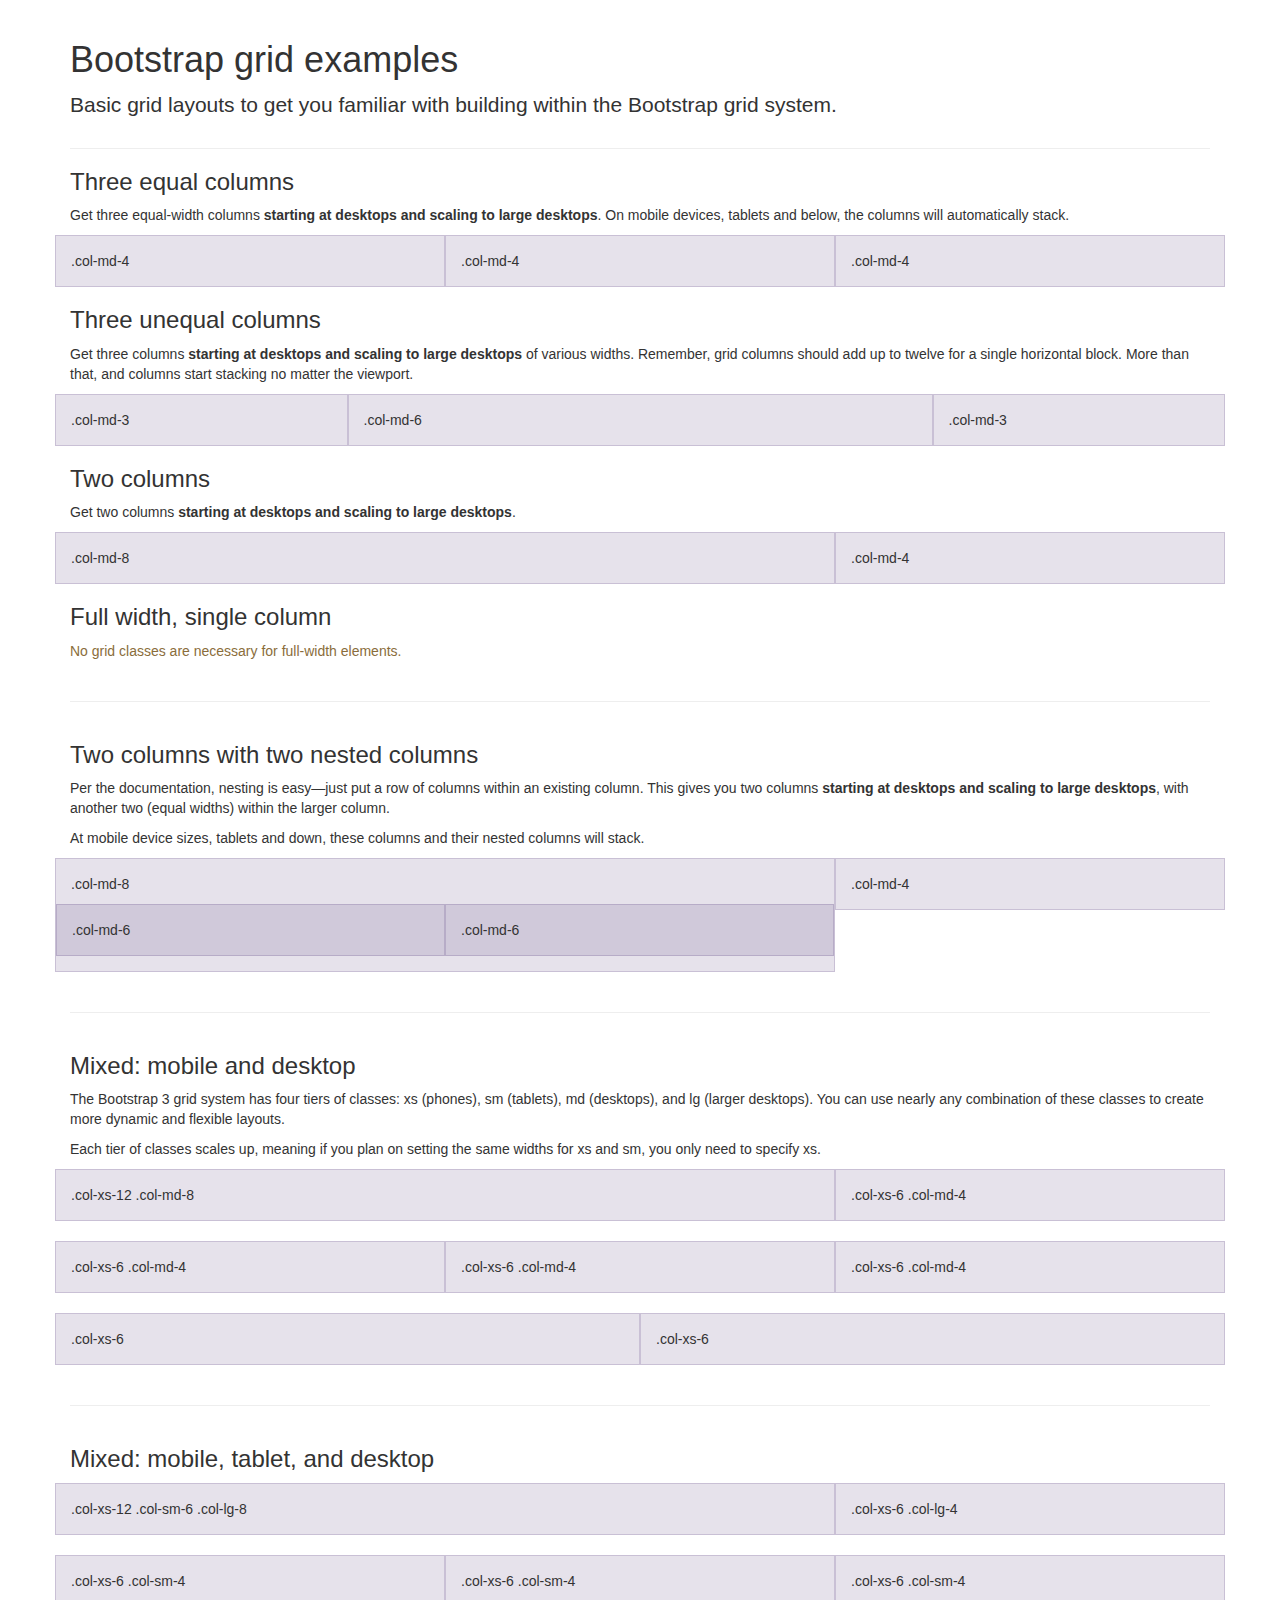
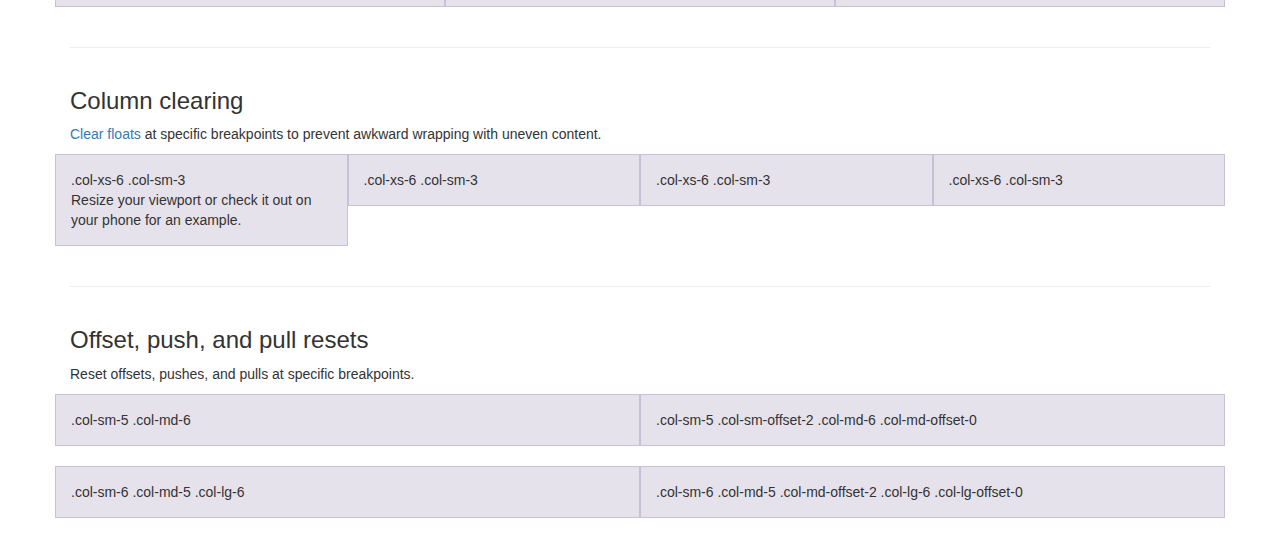
<file: bootstrap-3.3.6/docs/examples/grid/index.html>
<!DOCTYPE html>
<html lang="en">
  <head>
    <meta charset="utf-8">
    <meta http-equiv="X-UA-Compatible" content="IE=edge">
    <meta name="viewport" content="width=device-width, initial-scale=1">
    <!-- The above 3 meta tags *must* come first in the head; any other head content must come *after* these tags -->
    <meta name="description" content="">
    <meta name="author" content="">
    <link rel="icon" href="../../favicon.ico">

    <title>Grid Template for Bootstrap</title>

    <!-- Bootstrap core CSS -->
    <link href="../../dist/css/bootstrap.min.css" rel="stylesheet">

    <!-- IE10 viewport hack for Surface/desktop Windows 8 bug -->
    <link href="../../assets/css/ie10-viewport-bug-workaround.css" rel="stylesheet">

    <!-- Custom styles for this template -->
    <link href="grid.css" rel="stylesheet">

    <!-- Just for debugging purposes. Don't actually copy these 2 lines! -->
    <!--[if lt IE 9]><script src="../../assets/js/ie8-responsive-file-warning.js"></script><![endif]-->
    <script src="../../assets/js/ie-emulation-modes-warning.js"></script>

    <!-- HTML5 shim and Respond.js for IE8 support of HTML5 elements and media queries -->
    <!--[if lt IE 9]>
      <script src="https://oss.maxcdn.com/html5shiv/3.7.2/html5shiv.min.js"></script>
      <script src="https://oss.maxcdn.com/respond/1.4.2/respond.min.js"></script>
    <![endif]-->
  </head>

  <body>
    <div class="container">

      <div class="page-header">
        <h1>Bootstrap grid examples</h1>
        <p class="lead">Basic grid layouts to get you familiar with building within the Bootstrap grid system.</p>
      </div>

      <h3>Three equal columns</h3>
      <p>Get three equal-width columns <strong>starting at desktops and scaling to large desktops</strong>. On mobile devices, tablets and below, the columns will automatically stack.</p>
      <div class="row">
        <div class="col-md-4">.col-md-4</div>
        <div class="col-md-4">.col-md-4</div>
        <div class="col-md-4">.col-md-4</div>
      </div>

      <h3>Three unequal columns</h3>
      <p>Get three columns <strong>starting at desktops and scaling to large desktops</strong> of various widths. Remember, grid columns should add up to twelve for a single horizontal block. More than that, and columns start stacking no matter the viewport.</p>
      <div class="row">
        <div class="col-md-3">.col-md-3</div>
        <div class="col-md-6">.col-md-6</div>
        <div class="col-md-3">.col-md-3</div>
      </div>

      <h3>Two columns</h3>
      <p>Get two columns <strong>starting at desktops and scaling to large desktops</strong>.</p>
      <div class="row">
        <div class="col-md-8">.col-md-8</div>
        <div class="col-md-4">.col-md-4</div>
      </div>

      <h3>Full width, single column</h3>
      <p class="text-warning">No grid classes are necessary for full-width elements.</p>

      <hr>

      <h3>Two columns with two nested columns</h3>
      <p>Per the documentation, nesting is easy—just put a row of columns within an existing column. This gives you two columns <strong>starting at desktops and scaling to large desktops</strong>, with another two (equal widths) within the larger column.</p>
      <p>At mobile device sizes, tablets and down, these columns and their nested columns will stack.</p>
      <div class="row">
        <div class="col-md-8">
          .col-md-8
          <div class="row">
            <div class="col-md-6">.col-md-6</div>
            <div class="col-md-6">.col-md-6</div>
          </div>
        </div>
        <div class="col-md-4">.col-md-4</div>
      </div>

      <hr>

      <h3>Mixed: mobile and desktop</h3>
      <p>The Bootstrap 3 grid system has four tiers of classes: xs (phones), sm (tablets), md (desktops), and lg (larger desktops). You can use nearly any combination of these classes to create more dynamic and flexible layouts.</p>
      <p>Each tier of classes scales up, meaning if you plan on setting the same widths for xs and sm, you only need to specify xs.</p>
      <div class="row">
        <div class="col-xs-12 col-md-8">.col-xs-12 .col-md-8</div>
        <div class="col-xs-6 col-md-4">.col-xs-6 .col-md-4</div>
      </div>
      <div class="row">
        <div class="col-xs-6 col-md-4">.col-xs-6 .col-md-4</div>
        <div class="col-xs-6 col-md-4">.col-xs-6 .col-md-4</div>
        <div class="col-xs-6 col-md-4">.col-xs-6 .col-md-4</div>
      </div>
      <div class="row">
        <div class="col-xs-6">.col-xs-6</div>
        <div class="col-xs-6">.col-xs-6</div>
      </div>

      <hr>

      <h3>Mixed: mobile, tablet, and desktop</h3>
      <p></p>
      <div class="row">
        <div class="col-xs-12 col-sm-6 col-lg-8">.col-xs-12 .col-sm-6 .col-lg-8</div>
        <div class="col-xs-6 col-lg-4">.col-xs-6 .col-lg-4</div>
      </div>
      <div class="row">
        <div class="col-xs-6 col-sm-4">.col-xs-6 .col-sm-4</div>
        <div class="col-xs-6 col-sm-4">.col-xs-6 .col-sm-4</div>
        <div class="col-xs-6 col-sm-4">.col-xs-6 .col-sm-4</div>
      </div>

      <hr>

      <h3>Column clearing</h3>
      <p><a href="http://getbootstrap.com/css/#grid-responsive-resets">Clear floats</a> at specific breakpoints to prevent awkward wrapping with uneven content.</p>
      <div class="row">
        <div class="col-xs-6 col-sm-3">
          .col-xs-6 .col-sm-3
          <br>
          Resize your viewport or check it out on your phone for an example.
        </div>
        <div class="col-xs-6 col-sm-3">.col-xs-6 .col-sm-3</div>

        <!-- Add the extra clearfix for only the required viewport -->
        <div class="clearfix visible-xs"></div>

        <div class="col-xs-6 col-sm-3">.col-xs-6 .col-sm-3</div>
        <div class="col-xs-6 col-sm-3">.col-xs-6 .col-sm-3</div>
      </div>

      <hr>

      <h3>Offset, push, and pull resets</h3>
      <p>Reset offsets, pushes, and pulls at specific breakpoints.</p>
      <div class="row">
        <div class="col-sm-5 col-md-6">.col-sm-5 .col-md-6</div>
        <div class="col-sm-5 col-sm-offset-2 col-md-6 col-md-offset-0">.col-sm-5 .col-sm-offset-2 .col-md-6 .col-md-offset-0</div>
      </div>
      <div class="row">
        <div class="col-sm-6 col-md-5 col-lg-6">.col-sm-6 .col-md-5 .col-lg-6</div>
        <div class="col-sm-6 col-md-5 col-md-offset-2 col-lg-6 col-lg-offset-0">.col-sm-6 .col-md-5 .col-md-offset-2 .col-lg-6 .col-lg-offset-0</div>
      </div>


    </div> <!-- /container -->


    <!-- IE10 viewport hack for Surface/desktop Windows 8 bug -->
    <script src="../../assets/js/ie10-viewport-bug-workaround.js"></script>
  </body>
</html>
</file>
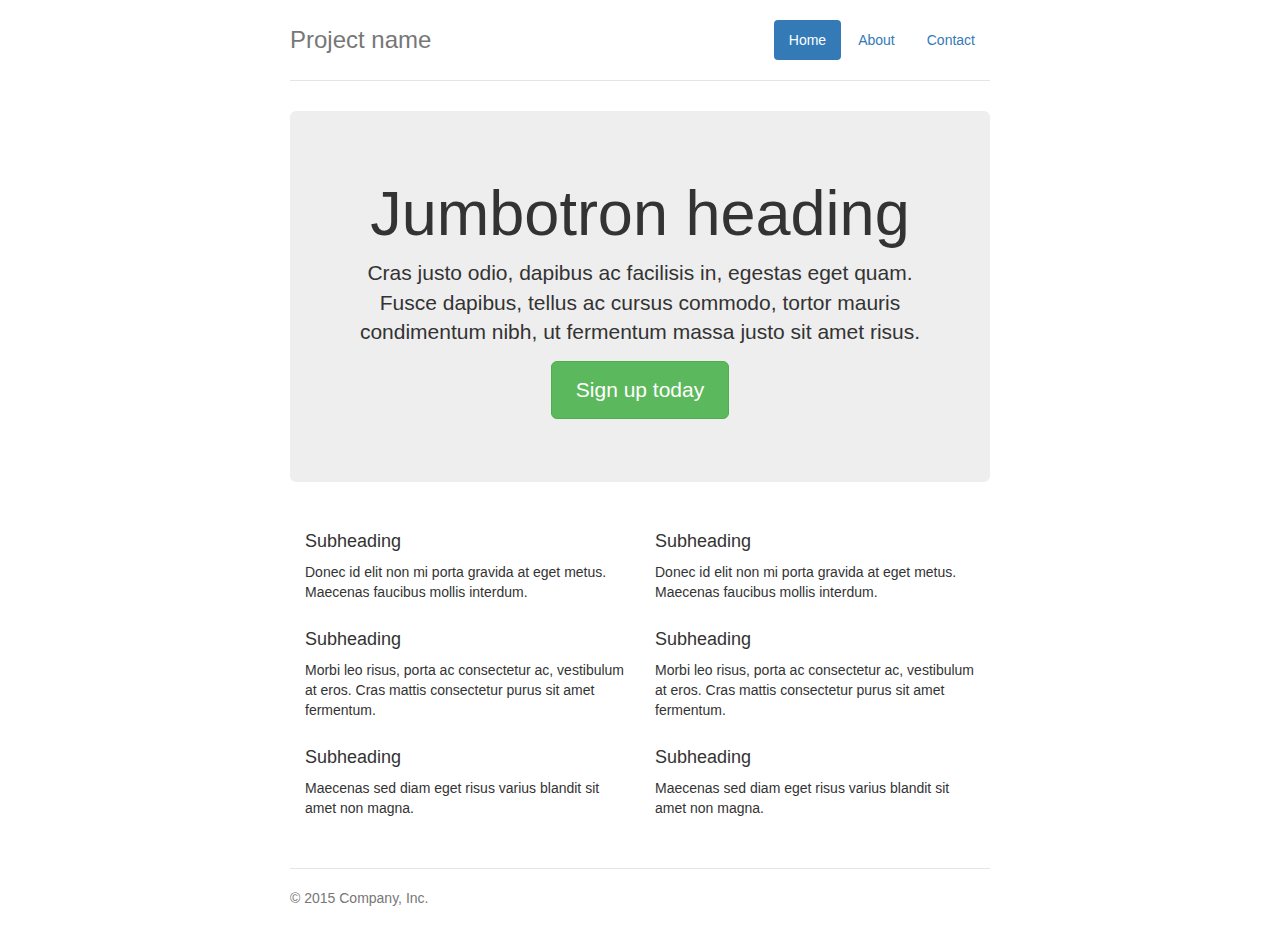
<file: bootstrap-3.3.6/docs/examples/jumbotron-narrow/index.html>
<!DOCTYPE html>
<html lang="en">
  <head>
    <meta charset="utf-8">
    <meta http-equiv="X-UA-Compatible" content="IE=edge">
    <meta name="viewport" content="width=device-width, initial-scale=1">
    <!-- The above 3 meta tags *must* come first in the head; any other head content must come *after* these tags -->
    <meta name="description" content="">
    <meta name="author" content="">
    <link rel="icon" href="../../favicon.ico">

    <title>Narrow Jumbotron Template for Bootstrap</title>

    <!-- Bootstrap core CSS -->
    <link href="../../dist/css/bootstrap.min.css" rel="stylesheet">

    <!-- IE10 viewport hack for Surface/desktop Windows 8 bug -->
    <link href="../../assets/css/ie10-viewport-bug-workaround.css" rel="stylesheet">

    <!-- Custom styles for this template -->
    <link href="jumbotron-narrow.css" rel="stylesheet">

    <!-- Just for debugging purposes. Don't actually copy these 2 lines! -->
    <!--[if lt IE 9]><script src="../../assets/js/ie8-responsive-file-warning.js"></script><![endif]-->
    <script src="../../assets/js/ie-emulation-modes-warning.js"></script>

    <!-- HTML5 shim and Respond.js for IE8 support of HTML5 elements and media queries -->
    <!--[if lt IE 9]>
      <script src="https://oss.maxcdn.com/html5shiv/3.7.2/html5shiv.min.js"></script>
      <script src="https://oss.maxcdn.com/respond/1.4.2/respond.min.js"></script>
    <![endif]-->
  </head>

  <body>

    <div class="container">
      <div class="header clearfix">
        <nav>
          <ul class="nav nav-pills pull-right">
            <li role="presentation" class="active"><a href="#">Home</a></li>
            <li role="presentation"><a href="#">About</a></li>
            <li role="presentation"><a href="#">Contact</a></li>
          </ul>
        </nav>
        <h3 class="text-muted">Project name</h3>
      </div>

      <div class="jumbotron">
        <h1>Jumbotron heading</h1>
        <p class="lead">Cras justo odio, dapibus ac facilisis in, egestas eget quam. Fusce dapibus, tellus ac cursus commodo, tortor mauris condimentum nibh, ut fermentum massa justo sit amet risus.</p>
        <p><a class="btn btn-lg btn-success" href="#" role="button">Sign up today</a></p>
      </div>

      <div class="row marketing">
        <div class="col-lg-6">
          <h4>Subheading</h4>
          <p>Donec id elit non mi porta gravida at eget metus. Maecenas faucibus mollis interdum.</p>

          <h4>Subheading</h4>
          <p>Morbi leo risus, porta ac consectetur ac, vestibulum at eros. Cras mattis consectetur purus sit amet fermentum.</p>

          <h4>Subheading</h4>
          <p>Maecenas sed diam eget risus varius blandit sit amet non magna.</p>
        </div>

        <div class="col-lg-6">
          <h4>Subheading</h4>
          <p>Donec id elit non mi porta gravida at eget metus. Maecenas faucibus mollis interdum.</p>

          <h4>Subheading</h4>
          <p>Morbi leo risus, porta ac consectetur ac, vestibulum at eros. Cras mattis consectetur purus sit amet fermentum.</p>

          <h4>Subheading</h4>
          <p>Maecenas sed diam eget risus varius blandit sit amet non magna.</p>
        </div>
      </div>

      <footer class="footer">
        <p>&copy; 2015 Company, Inc.</p>
      </footer>

    </div> <!-- /container -->


    <!-- IE10 viewport hack for Surface/desktop Windows 8 bug -->
    <script src="../../assets/js/ie10-viewport-bug-workaround.js"></script>
  </body>
</html>
</file>
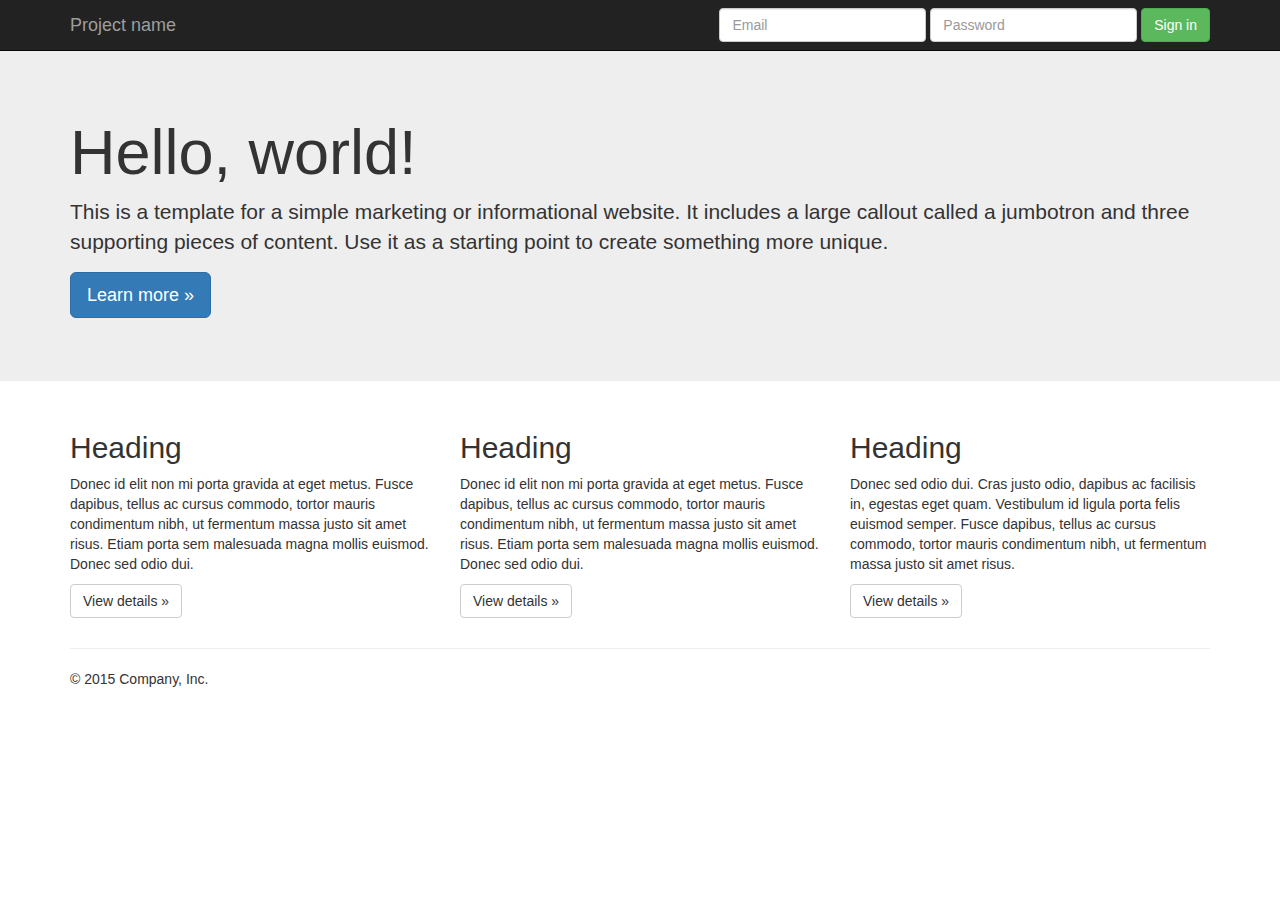
<file: bootstrap-3.3.6/docs/examples/jumbotron/index.html>
<!DOCTYPE html>
<html lang="en">
  <head>
    <meta charset="utf-8">
    <meta http-equiv="X-UA-Compatible" content="IE=edge">
    <meta name="viewport" content="width=device-width, initial-scale=1">
    <!-- The above 3 meta tags *must* come first in the head; any other head content must come *after* these tags -->
    <meta name="description" content="">
    <meta name="author" content="">
    <link rel="icon" href="../../favicon.ico">

    <title>Jumbotron Template for Bootstrap</title>

    <!-- Bootstrap core CSS -->
    <link href="../../dist/css/bootstrap.min.css" rel="stylesheet">

    <!-- IE10 viewport hack for Surface/desktop Windows 8 bug -->
    <link href="../../assets/css/ie10-viewport-bug-workaround.css" rel="stylesheet">

    <!-- Custom styles for this template -->
    <link href="jumbotron.css" rel="stylesheet">

    <!-- Just for debugging purposes. Don't actually copy these 2 lines! -->
    <!--[if lt IE 9]><script src="../../assets/js/ie8-responsive-file-warning.js"></script><![endif]-->
    <script src="../../assets/js/ie-emulation-modes-warning.js"></script>

    <!-- HTML5 shim and Respond.js for IE8 support of HTML5 elements and media queries -->
    <!--[if lt IE 9]>
      <script src="https://oss.maxcdn.com/html5shiv/3.7.2/html5shiv.min.js"></script>
      <script src="https://oss.maxcdn.com/respond/1.4.2/respond.min.js"></script>
    <![endif]-->
  </head>

  <body>

    <nav class="navbar navbar-inverse navbar-fixed-top">
      <div class="container">
        <div class="navbar-header">
          <button type="button" class="navbar-toggle collapsed" data-toggle="collapse" data-target="#navbar" aria-expanded="false" aria-controls="navbar">
            <span class="sr-only">Toggle navigation</span>
            <span class="icon-bar"></span>
            <span class="icon-bar"></span>
            <span class="icon-bar"></span>
          </button>
          <a class="navbar-brand" href="#">Project name</a>
        </div>
        <div id="navbar" class="navbar-collapse collapse">
          <form class="navbar-form navbar-right">
            <div class="form-group">
              <input type="text" placeholder="Email" class="form-control">
            </div>
            <div class="form-group">
              <input type="password" placeholder="Password" class="form-control">
            </div>
            <button type="submit" class="btn btn-success">Sign in</button>
          </form>
        </div><!--/.navbar-collapse -->
      </div>
    </nav>

    <!-- Main jumbotron for a primary marketing message or call to action -->
    <div class="jumbotron">
      <div class="container">
        <h1>Hello, world!</h1>
        <p>This is a template for a simple marketing or informational website. It includes a large callout called a jumbotron and three supporting pieces of content. Use it as a starting point to create something more unique.</p>
        <p><a class="btn btn-primary btn-lg" href="#" role="button">Learn more &raquo;</a></p>
      </div>
    </div>

    <div class="container">
      <!-- Example row of columns -->
      <div class="row">
        <div class="col-md-4">
          <h2>Heading</h2>
          <p>Donec id elit non mi porta gravida at eget metus. Fusce dapibus, tellus ac cursus commodo, tortor mauris condimentum nibh, ut fermentum massa justo sit amet risus. Etiam porta sem malesuada magna mollis euismod. Donec sed odio dui. </p>
          <p><a class="btn btn-default" href="#" role="button">View details &raquo;</a></p>
        </div>
        <div class="col-md-4">
          <h2>Heading</h2>
          <p>Donec id elit non mi porta gravida at eget metus. Fusce dapibus, tellus ac cursus commodo, tortor mauris condimentum nibh, ut fermentum massa justo sit amet risus. Etiam porta sem malesuada magna mollis euismod. Donec sed odio dui. </p>
          <p><a class="btn btn-default" href="#" role="button">View details &raquo;</a></p>
       </div>
        <div class="col-md-4">
          <h2>Heading</h2>
          <p>Donec sed odio dui. Cras justo odio, dapibus ac facilisis in, egestas eget quam. Vestibulum id ligula porta felis euismod semper. Fusce dapibus, tellus ac cursus commodo, tortor mauris condimentum nibh, ut fermentum massa justo sit amet risus.</p>
          <p><a class="btn btn-default" href="#" role="button">View details &raquo;</a></p>
        </div>
      </div>

      <hr>

      <footer>
        <p>&copy; 2015 Company, Inc.</p>
      </footer>
    </div> <!-- /container -->


    <!-- Bootstrap core JavaScript
    ================================================== -->
    <!-- Placed at the end of the document so the pages load faster -->
    <script src="https://ajax.googleapis.com/ajax/libs/jquery/1.11.3/jquery.min.js"></script>
    <script>window.jQuery || document.write('<script src="../../assets/js/vendor/jquery.min.js"><\/script>')</script>
    <script src="../../dist/js/bootstrap.min.js"></script>
    <!-- IE10 viewport hack for Surface/desktop Windows 8 bug -->
    <script src="../../assets/js/ie10-viewport-bug-workaround.js"></script>
  </body>
</html>
</file>
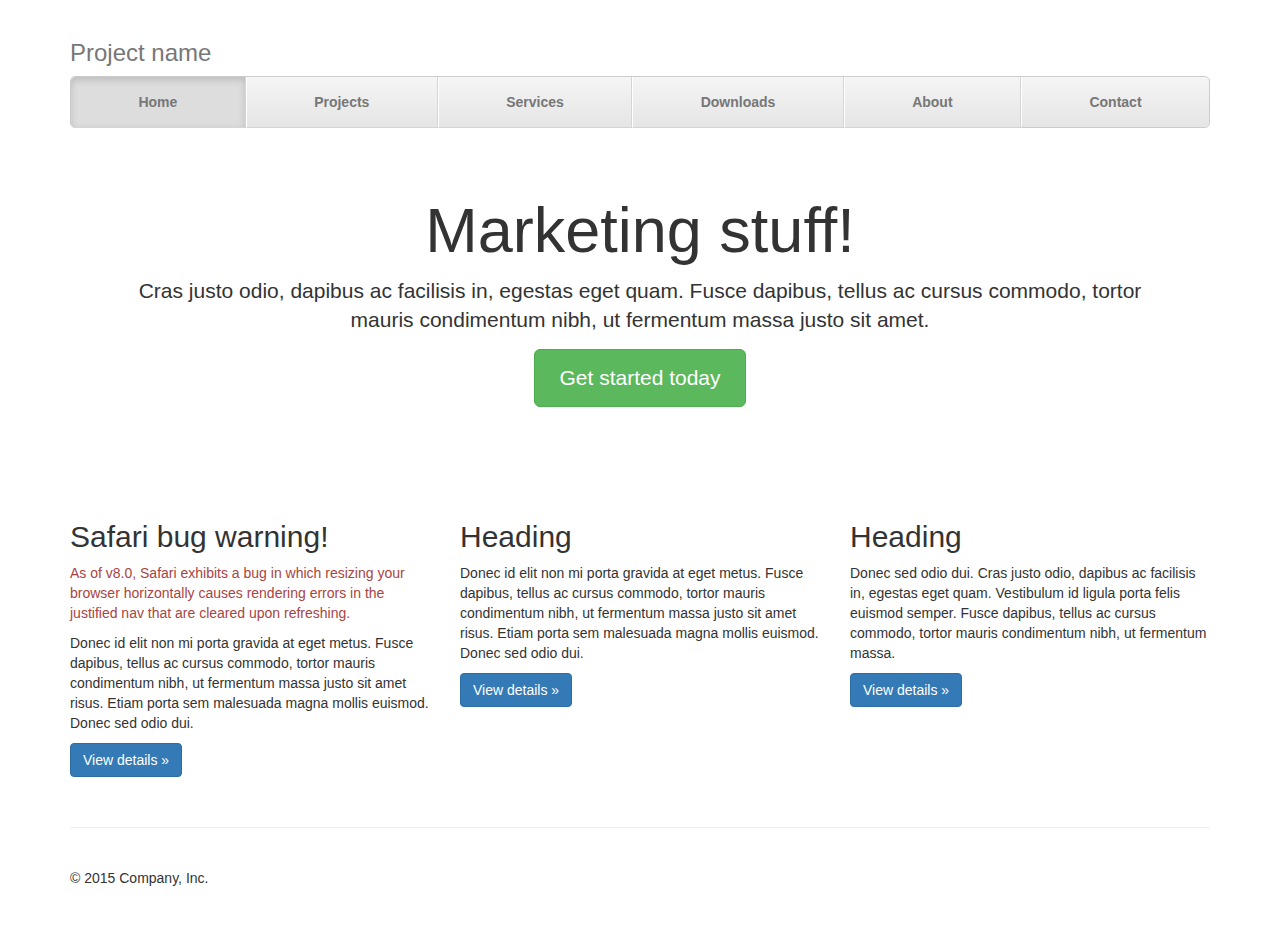
<file: bootstrap-3.3.6/docs/examples/justified-nav/index.html>
<!DOCTYPE html>
<html lang="en">
  <head>
    <meta charset="utf-8">
    <meta http-equiv="X-UA-Compatible" content="IE=edge">
    <meta name="viewport" content="width=device-width, initial-scale=1">
    <!-- The above 3 meta tags *must* come first in the head; any other head content must come *after* these tags -->
    <meta name="description" content="">
    <meta name="author" content="">
    <link rel="icon" href="../../favicon.ico">

    <title>Justified Nav Template for Bootstrap</title>

    <!-- Bootstrap core CSS -->
    <link href="../../dist/css/bootstrap.min.css" rel="stylesheet">

    <!-- IE10 viewport hack for Surface/desktop Windows 8 bug -->
    <link href="../../assets/css/ie10-viewport-bug-workaround.css" rel="stylesheet">

    <!-- Custom styles for this template -->
    <link href="justified-nav.css" rel="stylesheet">

    <!-- Just for debugging purposes. Don't actually copy these 2 lines! -->
    <!--[if lt IE 9]><script src="../../assets/js/ie8-responsive-file-warning.js"></script><![endif]-->
    <script src="../../assets/js/ie-emulation-modes-warning.js"></script>

    <!-- HTML5 shim and Respond.js for IE8 support of HTML5 elements and media queries -->
    <!--[if lt IE 9]>
      <script src="https://oss.maxcdn.com/html5shiv/3.7.2/html5shiv.min.js"></script>
      <script src="https://oss.maxcdn.com/respond/1.4.2/respond.min.js"></script>
    <![endif]-->
  </head>

  <body>

    <div class="container">

      <!-- The justified navigation menu is meant for single line per list item.
           Multiple lines will require custom code not provided by Bootstrap. -->
      <div class="masthead">
        <h3 class="text-muted">Project name</h3>
        <nav>
          <ul class="nav nav-justified">
            <li class="active"><a href="#">Home</a></li>
            <li><a href="#">Projects</a></li>
            <li><a href="#">Services</a></li>
            <li><a href="#">Downloads</a></li>
            <li><a href="#">About</a></li>
            <li><a href="#">Contact</a></li>
          </ul>
        </nav>
      </div>

      <!-- Jumbotron -->
      <div class="jumbotron">
        <h1>Marketing stuff!</h1>
        <p class="lead">Cras justo odio, dapibus ac facilisis in, egestas eget quam. Fusce dapibus, tellus ac cursus commodo, tortor mauris condimentum nibh, ut fermentum massa justo sit amet.</p>
        <p><a class="btn btn-lg btn-success" href="#" role="button">Get started today</a></p>
      </div>

      <!-- Example row of columns -->
      <div class="row">
        <div class="col-lg-4">
          <h2>Safari bug warning!</h2>
          <p class="text-danger">As of v8.0, Safari exhibits a bug in which resizing your browser horizontally causes rendering errors in the justified nav that are cleared upon refreshing.</p>
          <p>Donec id elit non mi porta gravida at eget metus. Fusce dapibus, tellus ac cursus commodo, tortor mauris condimentum nibh, ut fermentum massa justo sit amet risus. Etiam porta sem malesuada magna mollis euismod. Donec sed odio dui. </p>
          <p><a class="btn btn-primary" href="#" role="button">View details &raquo;</a></p>
        </div>
        <div class="col-lg-4">
          <h2>Heading</h2>
          <p>Donec id elit non mi porta gravida at eget metus. Fusce dapibus, tellus ac cursus commodo, tortor mauris condimentum nibh, ut fermentum massa justo sit amet risus. Etiam porta sem malesuada magna mollis euismod. Donec sed odio dui. </p>
          <p><a class="btn btn-primary" href="#" role="button">View details &raquo;</a></p>
       </div>
        <div class="col-lg-4">
          <h2>Heading</h2>
          <p>Donec sed odio dui. Cras justo odio, dapibus ac facilisis in, egestas eget quam. Vestibulum id ligula porta felis euismod semper. Fusce dapibus, tellus ac cursus commodo, tortor mauris condimentum nibh, ut fermentum massa.</p>
          <p><a class="btn btn-primary" href="#" role="button">View details &raquo;</a></p>
        </div>
      </div>

      <!-- Site footer -->
      <footer class="footer">
        <p>&copy; 2015 Company, Inc.</p>
      </footer>

    </div> <!-- /container -->


    <!-- IE10 viewport hack for Surface/desktop Windows 8 bug -->
    <script src="../../assets/js/ie10-viewport-bug-workaround.js"></script>
  </body>
</html>
</file>
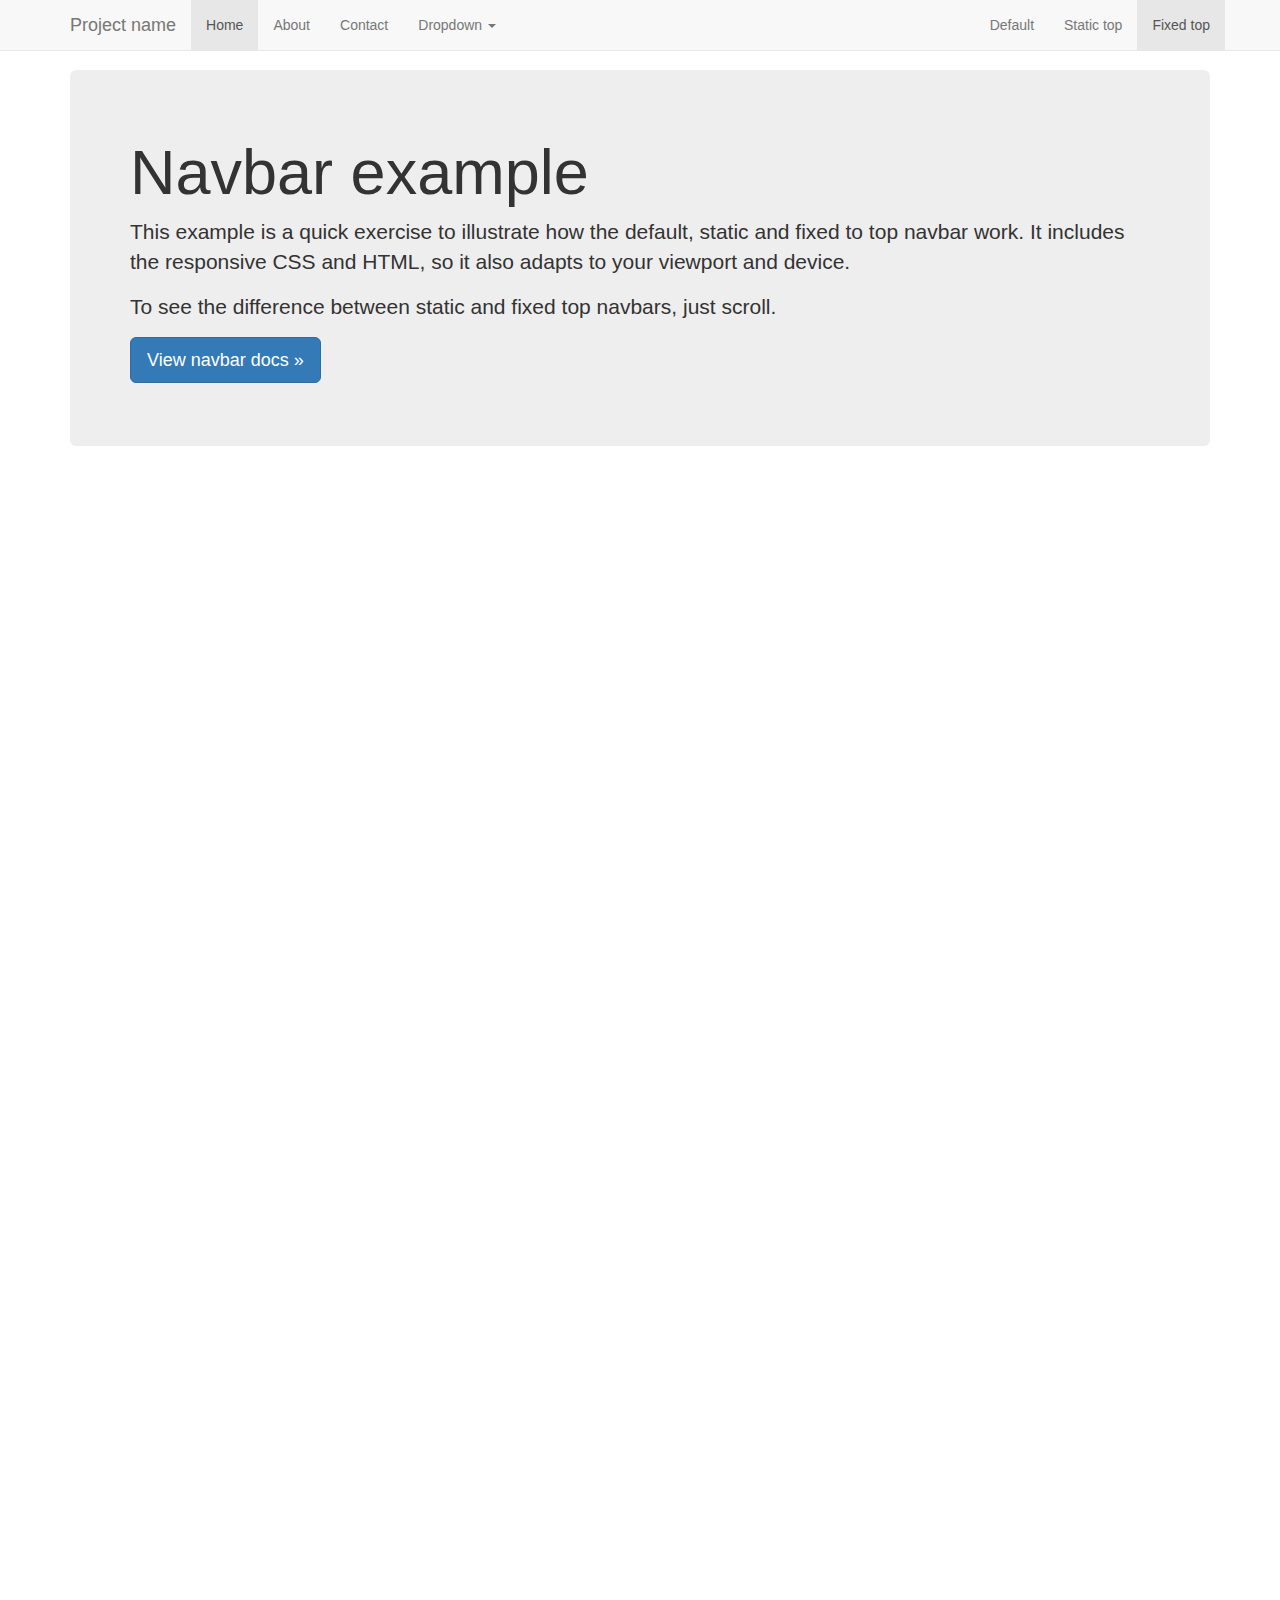
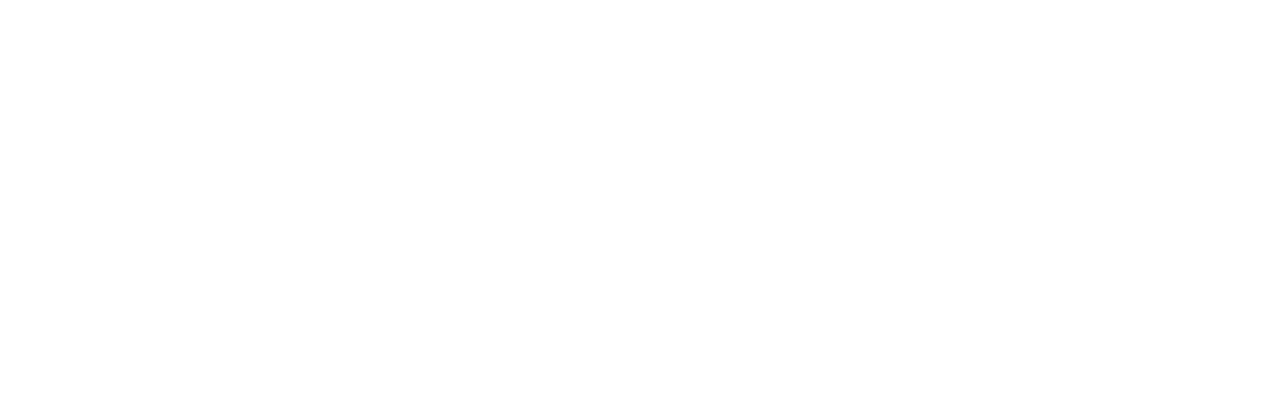
<file: bootstrap-3.3.6/docs/examples/navbar-fixed-top/index.html>
<!DOCTYPE html>
<html lang="en">
  <head>
    <meta charset="utf-8">
    <meta http-equiv="X-UA-Compatible" content="IE=edge">
    <meta name="viewport" content="width=device-width, initial-scale=1">
    <!-- The above 3 meta tags *must* come first in the head; any other head content must come *after* these tags -->
    <meta name="description" content="">
    <meta name="author" content="">
    <link rel="icon" href="../../favicon.ico">

    <title>Fixed Top Navbar Example for Bootstrap</title>

    <!-- Bootstrap core CSS -->
    <link href="../../dist/css/bootstrap.min.css" rel="stylesheet">

    <!-- IE10 viewport hack for Surface/desktop Windows 8 bug -->
    <link href="../../assets/css/ie10-viewport-bug-workaround.css" rel="stylesheet">

    <!-- Custom styles for this template -->
    <link href="navbar-fixed-top.css" rel="stylesheet">

    <!-- Just for debugging purposes. Don't actually copy these 2 lines! -->
    <!--[if lt IE 9]><script src="../../assets/js/ie8-responsive-file-warning.js"></script><![endif]-->
    <script src="../../assets/js/ie-emulation-modes-warning.js"></script>

    <!-- HTML5 shim and Respond.js for IE8 support of HTML5 elements and media queries -->
    <!--[if lt IE 9]>
      <script src="https://oss.maxcdn.com/html5shiv/3.7.2/html5shiv.min.js"></script>
      <script src="https://oss.maxcdn.com/respond/1.4.2/respond.min.js"></script>
    <![endif]-->
  </head>

  <body>

    <!-- Fixed navbar -->
    <nav class="navbar navbar-default navbar-fixed-top">
      <div class="container">
        <div class="navbar-header">
          <button type="button" class="navbar-toggle collapsed" data-toggle="collapse" data-target="#navbar" aria-expanded="false" aria-controls="navbar">
            <span class="sr-only">Toggle navigation</span>
            <span class="icon-bar"></span>
            <span class="icon-bar"></span>
            <span class="icon-bar"></span>
          </button>
          <a class="navbar-brand" href="#">Project name</a>
        </div>
        <div id="navbar" class="navbar-collapse collapse">
          <ul class="nav navbar-nav">
            <li class="active"><a href="#">Home</a></li>
            <li><a href="#about">About</a></li>
            <li><a href="#contact">Contact</a></li>
            <li class="dropdown">
              <a href="#" class="dropdown-toggle" data-toggle="dropdown" role="button" aria-haspopup="true" aria-expanded="false">Dropdown <span class="caret"></span></a>
              <ul class="dropdown-menu">
                <li><a href="#">Action</a></li>
                <li><a href="#">Another action</a></li>
                <li><a href="#">Something else here</a></li>
                <li role="separator" class="divider"></li>
                <li class="dropdown-header">Nav header</li>
                <li><a href="#">Separated link</a></li>
                <li><a href="#">One more separated link</a></li>
              </ul>
            </li>
          </ul>
          <ul class="nav navbar-nav navbar-right">
            <li><a href="../navbar/">Default</a></li>
            <li><a href="../navbar-static-top/">Static top</a></li>
            <li class="active"><a href="./">Fixed top <span class="sr-only">(current)</span></a></li>
          </ul>
        </div><!--/.nav-collapse -->
      </div>
    </nav>

    <div class="container">

      <!-- Main component for a primary marketing message or call to action -->
      <div class="jumbotron">
        <h1>Navbar example</h1>
        <p>This example is a quick exercise to illustrate how the default, static and fixed to top navbar work. It includes the responsive CSS and HTML, so it also adapts to your viewport and device.</p>
        <p>To see the difference between static and fixed top navbars, just scroll.</p>
        <p>
          <a class="btn btn-lg btn-primary" href="../../components/#navbar" role="button">View navbar docs &raquo;</a>
        </p>
      </div>

    </div> <!-- /container -->


    <!-- Bootstrap core JavaScript
    ================================================== -->
    <!-- Placed at the end of the document so the pages load faster -->
    <script src="https://ajax.googleapis.com/ajax/libs/jquery/1.11.3/jquery.min.js"></script>
    <script>window.jQuery || document.write('<script src="../../assets/js/vendor/jquery.min.js"><\/script>')</script>
    <script src="../../dist/js/bootstrap.min.js"></script>
    <!-- IE10 viewport hack for Surface/desktop Windows 8 bug -->
    <script src="../../assets/js/ie10-viewport-bug-workaround.js"></script>
  </body>
</html>
</file>
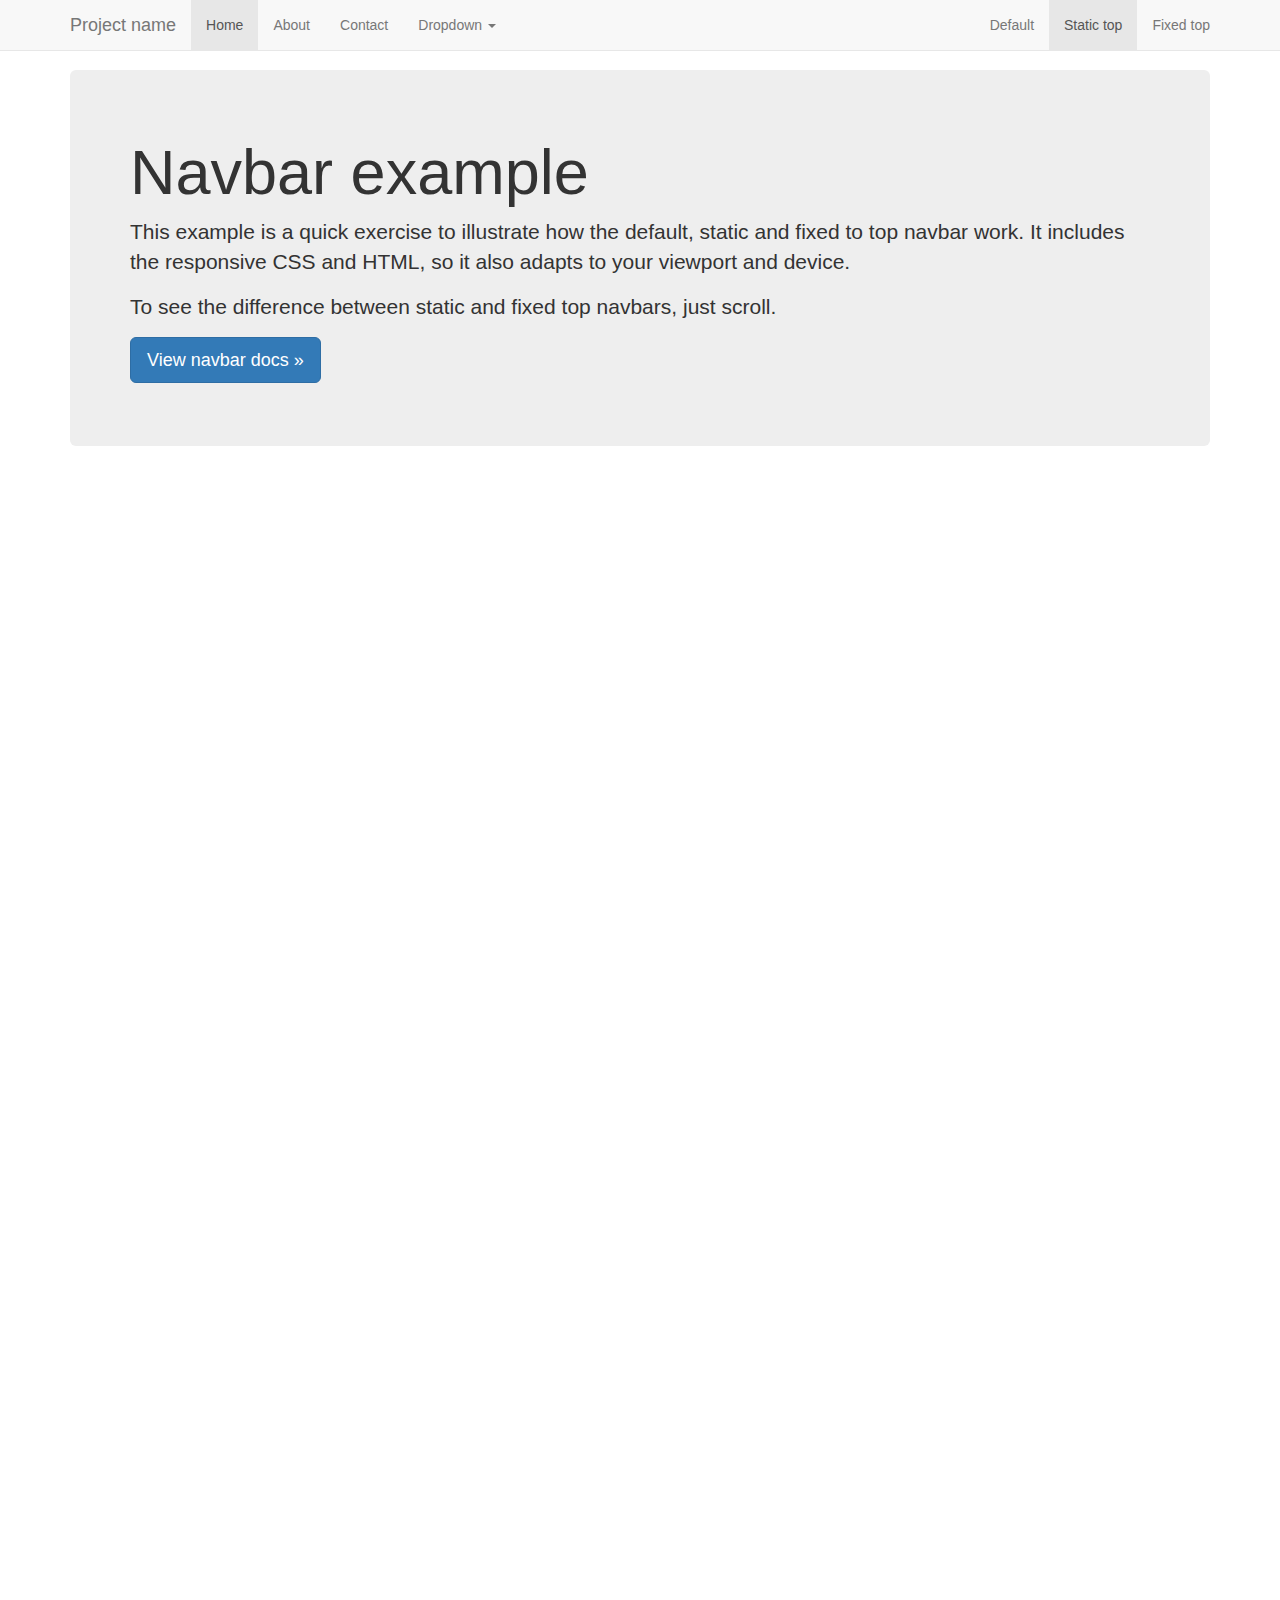
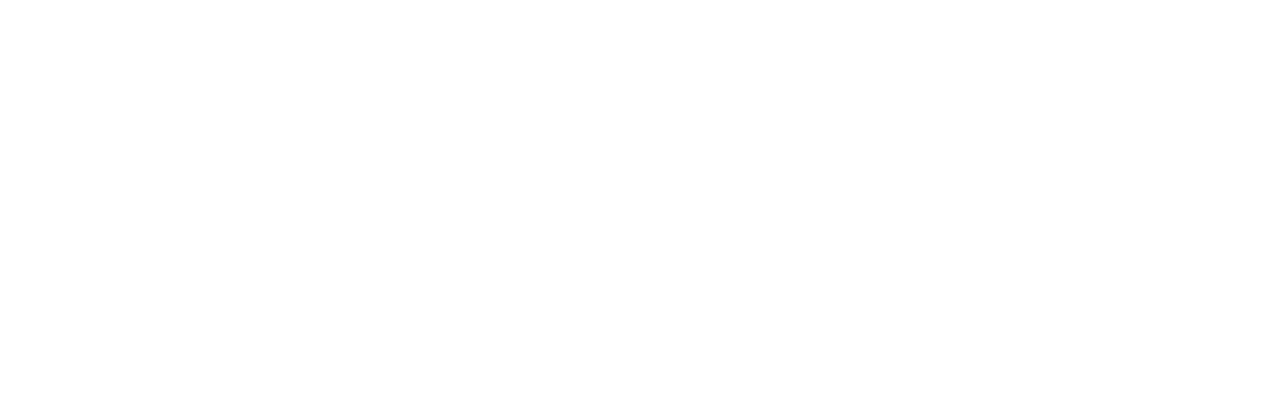
<file: bootstrap-3.3.6/docs/examples/navbar-static-top/index.html>
<!DOCTYPE html>
<html lang="en">
  <head>
    <meta charset="utf-8">
    <meta http-equiv="X-UA-Compatible" content="IE=edge">
    <meta name="viewport" content="width=device-width, initial-scale=1">
    <!-- The above 3 meta tags *must* come first in the head; any other head content must come *after* these tags -->
    <meta name="description" content="">
    <meta name="author" content="">
    <link rel="icon" href="../../favicon.ico">

    <title>Static Top Navbar Example for Bootstrap</title>

    <!-- Bootstrap core CSS -->
    <link href="../../dist/css/bootstrap.min.css" rel="stylesheet">

    <!-- IE10 viewport hack for Surface/desktop Windows 8 bug -->
    <link href="../../assets/css/ie10-viewport-bug-workaround.css" rel="stylesheet">

    <!-- Custom styles for this template -->
    <link href="navbar-static-top.css" rel="stylesheet">

    <!-- Just for debugging purposes. Don't actually copy these 2 lines! -->
    <!--[if lt IE 9]><script src="../../assets/js/ie8-responsive-file-warning.js"></script><![endif]-->
    <script src="../../assets/js/ie-emulation-modes-warning.js"></script>

    <!-- HTML5 shim and Respond.js for IE8 support of HTML5 elements and media queries -->
    <!--[if lt IE 9]>
      <script src="https://oss.maxcdn.com/html5shiv/3.7.2/html5shiv.min.js"></script>
      <script src="https://oss.maxcdn.com/respond/1.4.2/respond.min.js"></script>
    <![endif]-->
  </head>

  <body>

    <!-- Static navbar -->
    <nav class="navbar navbar-default navbar-static-top">
      <div class="container">
        <div class="navbar-header">
          <button type="button" class="navbar-toggle collapsed" data-toggle="collapse" data-target="#navbar" aria-expanded="false" aria-controls="navbar">
            <span class="sr-only">Toggle navigation</span>
            <span class="icon-bar"></span>
            <span class="icon-bar"></span>
            <span class="icon-bar"></span>
          </button>
          <a class="navbar-brand" href="#">Project name</a>
        </div>
        <div id="navbar" class="navbar-collapse collapse">
          <ul class="nav navbar-nav">
            <li class="active"><a href="#">Home</a></li>
            <li><a href="#about">About</a></li>
            <li><a href="#contact">Contact</a></li>
            <li class="dropdown">
              <a href="#" class="dropdown-toggle" data-toggle="dropdown" role="button" aria-haspopup="true" aria-expanded="false">Dropdown <span class="caret"></span></a>
              <ul class="dropdown-menu">
                <li><a href="#">Action</a></li>
                <li><a href="#">Another action</a></li>
                <li><a href="#">Something else here</a></li>
                <li role="separator" class="divider"></li>
                <li class="dropdown-header">Nav header</li>
                <li><a href="#">Separated link</a></li>
                <li><a href="#">One more separated link</a></li>
              </ul>
            </li>
          </ul>
          <ul class="nav navbar-nav navbar-right">
            <li><a href="../navbar/">Default</a></li>
            <li class="active"><a href="./">Static top <span class="sr-only">(current)</span></a></li>
            <li><a href="../navbar-fixed-top/">Fixed top</a></li>
          </ul>
        </div><!--/.nav-collapse -->
      </div>
    </nav>


    <div class="container">

      <!-- Main component for a primary marketing message or call to action -->
      <div class="jumbotron">
        <h1>Navbar example</h1>
        <p>This example is a quick exercise to illustrate how the default, static and fixed to top navbar work. It includes the responsive CSS and HTML, so it also adapts to your viewport and device.</p>
        <p>To see the difference between static and fixed top navbars, just scroll.</p>
        <p>
          <a class="btn btn-lg btn-primary" href="../../components/#navbar" role="button">View navbar docs &raquo;</a>
        </p>
      </div>

    </div> <!-- /container -->


    <!-- Bootstrap core JavaScript
    ================================================== -->
    <!-- Placed at the end of the document so the pages load faster -->
    <script src="https://ajax.googleapis.com/ajax/libs/jquery/1.11.3/jquery.min.js"></script>
    <script>window.jQuery || document.write('<script src="../../assets/js/vendor/jquery.min.js"><\/script>')</script>
    <script src="../../dist/js/bootstrap.min.js"></script>
    <!-- IE10 viewport hack for Surface/desktop Windows 8 bug -->
    <script src="../../assets/js/ie10-viewport-bug-workaround.js"></script>
  </body>
</html>
</file>
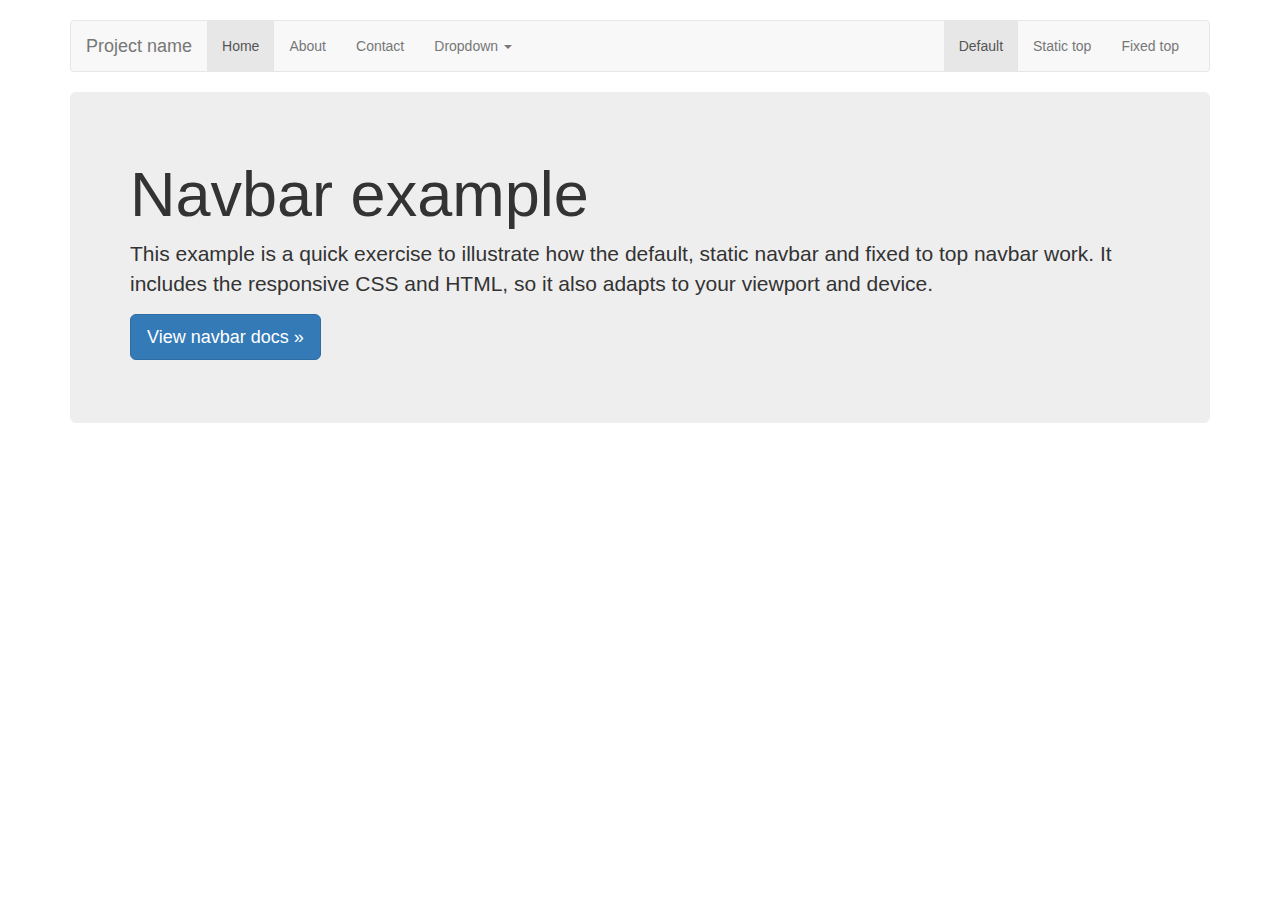
<file: bootstrap-3.3.6/docs/examples/navbar/index.html>
<!DOCTYPE html>
<html lang="en">
  <head>
    <meta charset="utf-8">
    <meta http-equiv="X-UA-Compatible" content="IE=edge">
    <meta name="viewport" content="width=device-width, initial-scale=1">
    <!-- The above 3 meta tags *must* come first in the head; any other head content must come *after* these tags -->
    <meta name="description" content="">
    <meta name="author" content="">
    <link rel="icon" href="../../favicon.ico">

    <title>Navbar Template for Bootstrap</title>

    <!-- Bootstrap core CSS -->
    <link href="../../dist/css/bootstrap.min.css" rel="stylesheet">

    <!-- IE10 viewport hack for Surface/desktop Windows 8 bug -->
    <link href="../../assets/css/ie10-viewport-bug-workaround.css" rel="stylesheet">

    <!-- Custom styles for this template -->
    <link href="navbar.css" rel="stylesheet">

    <!-- Just for debugging purposes. Don't actually copy these 2 lines! -->
    <!--[if lt IE 9]><script src="../../assets/js/ie8-responsive-file-warning.js"></script><![endif]-->
    <script src="../../assets/js/ie-emulation-modes-warning.js"></script>

    <!-- HTML5 shim and Respond.js for IE8 support of HTML5 elements and media queries -->
    <!--[if lt IE 9]>
      <script src="https://oss.maxcdn.com/html5shiv/3.7.2/html5shiv.min.js"></script>
      <script src="https://oss.maxcdn.com/respond/1.4.2/respond.min.js"></script>
    <![endif]-->
  </head>

  <body>

    <div class="container">

      <!-- Static navbar -->
      <nav class="navbar navbar-default">
        <div class="container-fluid">
          <div class="navbar-header">
            <button type="button" class="navbar-toggle collapsed" data-toggle="collapse" data-target="#navbar" aria-expanded="false" aria-controls="navbar">
              <span class="sr-only">Toggle navigation</span>
              <span class="icon-bar"></span>
              <span class="icon-bar"></span>
              <span class="icon-bar"></span>
            </button>
            <a class="navbar-brand" href="#">Project name</a>
          </div>
          <div id="navbar" class="navbar-collapse collapse">
            <ul class="nav navbar-nav">
              <li class="active"><a href="#">Home</a></li>
              <li><a href="#">About</a></li>
              <li><a href="#">Contact</a></li>
              <li class="dropdown">
                <a href="#" class="dropdown-toggle" data-toggle="dropdown" role="button" aria-haspopup="true" aria-expanded="false">Dropdown <span class="caret"></span></a>
                <ul class="dropdown-menu">
                  <li><a href="#">Action</a></li>
                  <li><a href="#">Another action</a></li>
                  <li><a href="#">Something else here</a></li>
                  <li role="separator" class="divider"></li>
                  <li class="dropdown-header">Nav header</li>
                  <li><a href="#">Separated link</a></li>
                  <li><a href="#">One more separated link</a></li>
                </ul>
              </li>
            </ul>
            <ul class="nav navbar-nav navbar-right">
              <li class="active"><a href="./">Default <span class="sr-only">(current)</span></a></li>
              <li><a href="../navbar-static-top/">Static top</a></li>
              <li><a href="../navbar-fixed-top/">Fixed top</a></li>
            </ul>
          </div><!--/.nav-collapse -->
        </div><!--/.container-fluid -->
      </nav>

      <!-- Main component for a primary marketing message or call to action -->
      <div class="jumbotron">
        <h1>Navbar example</h1>
        <p>This example is a quick exercise to illustrate how the default, static navbar and fixed to top navbar work. It includes the responsive CSS and HTML, so it also adapts to your viewport and device.</p>
        <p>
          <a class="btn btn-lg btn-primary" href="../../components/#navbar" role="button">View navbar docs &raquo;</a>
        </p>
      </div>

    </div> <!-- /container -->


    <!-- Bootstrap core JavaScript
    ================================================== -->
    <!-- Placed at the end of the document so the pages load faster -->
    <script src="https://ajax.googleapis.com/ajax/libs/jquery/1.11.3/jquery.min.js"></script>
    <script>window.jQuery || document.write('<script src="../../assets/js/vendor/jquery.min.js"><\/script>')</script>
    <script src="../../dist/js/bootstrap.min.js"></script>
    <!-- IE10 viewport hack for Surface/desktop Windows 8 bug -->
    <script src="../../assets/js/ie10-viewport-bug-workaround.js"></script>
  </body>
</html>
</file>
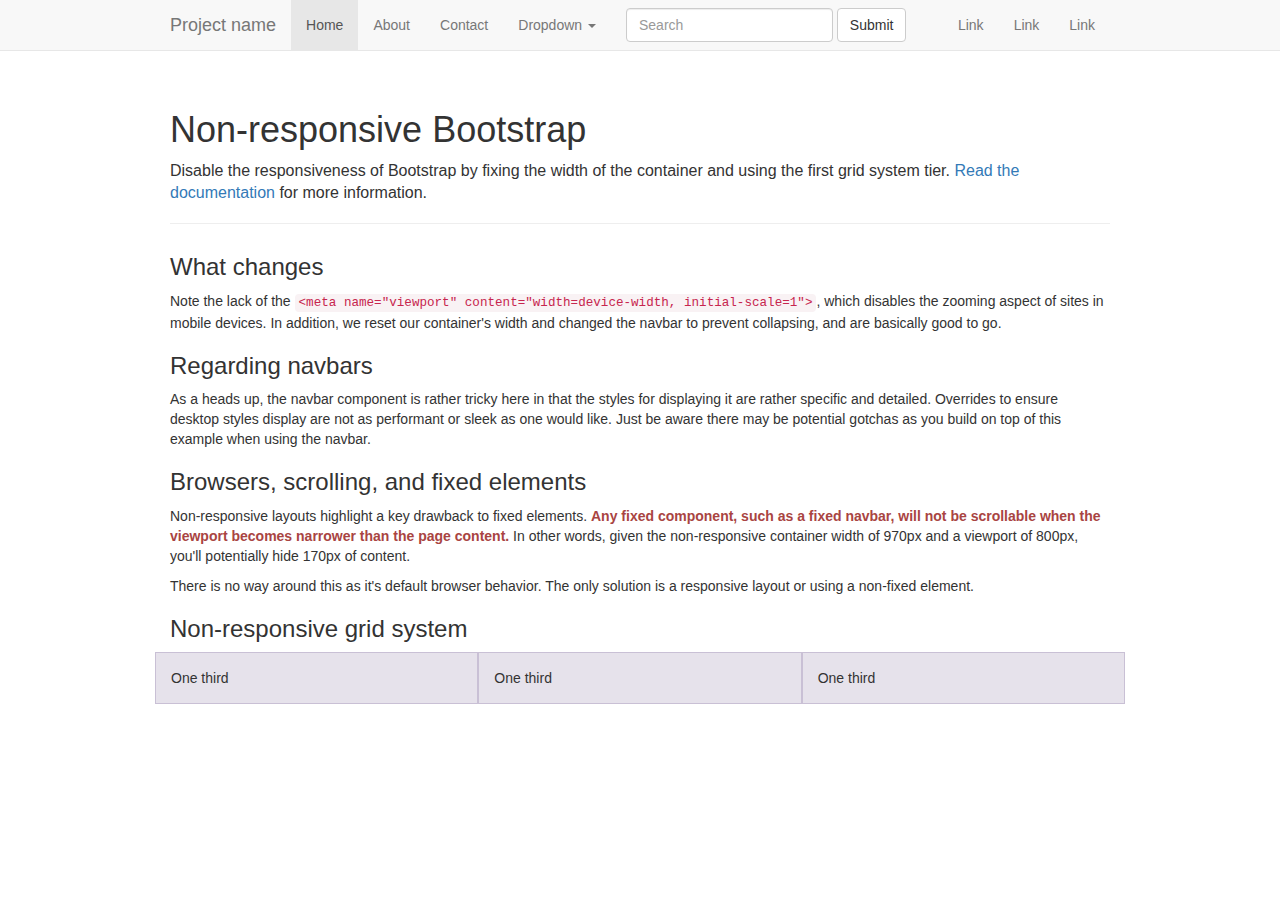
<file: bootstrap-3.3.6/docs/examples/non-responsive/index.html>
<!DOCTYPE html>
<html lang="en">
  <head>
    <meta charset="utf-8">
    <meta http-equiv="X-UA-Compatible" content="IE=edge">
    <!-- The above 2 meta tags *must* come first in the head; any other head content must come *after* these tags -->
    <meta name="description" content="">
    <meta name="author" content="">

    <!-- Note there is no responsive meta tag here -->

    <link rel="icon" href="../../favicon.ico">

    <title>Non-responsive Template for Bootstrap</title>

    <!-- Bootstrap core CSS -->
    <link href="../../dist/css/bootstrap.min.css" rel="stylesheet">

    <!-- IE10 viewport hack for Surface/desktop Windows 8 bug -->
    <link href="../../assets/css/ie10-viewport-bug-workaround.css" rel="stylesheet">

    <!-- Custom styles for this template -->
    <link href="non-responsive.css" rel="stylesheet">

    <!-- Just for debugging purposes. Don't actually copy these 2 lines! -->
    <!--[if lt IE 9]><script src="../../assets/js/ie8-responsive-file-warning.js"></script><![endif]-->
    <script src="../../assets/js/ie-emulation-modes-warning.js"></script>

    <!-- HTML5 shim and Respond.js for IE8 support of HTML5 elements and media queries -->
    <!--[if lt IE 9]>
      <script src="https://oss.maxcdn.com/html5shiv/3.7.2/html5shiv.min.js"></script>
      <script src="https://oss.maxcdn.com/respond/1.4.2/respond.min.js"></script>
    <![endif]-->
  </head>

  <body>

    <!-- Fixed navbar -->
    <nav class="navbar navbar-default navbar-fixed-top">
      <div class="container">
        <div class="navbar-header">
          <!-- The mobile navbar-toggle button can be safely removed since you do not need it in a non-responsive implementation -->
          <a class="navbar-brand" href="#">Project name</a>
        </div>
        <!-- Note that the .navbar-collapse and .collapse classes have been removed from the #navbar -->
        <div id="navbar">
          <ul class="nav navbar-nav">
            <li class="active"><a href="#">Home</a></li>
            <li><a href="#about">About</a></li>
            <li><a href="#contact">Contact</a></li>
            <li class="dropdown">
              <a href="#" class="dropdown-toggle" data-toggle="dropdown" role="button" aria-haspopup="true" aria-expanded="false">Dropdown <span class="caret"></span></a>
              <ul class="dropdown-menu">
                <li><a href="#">Action</a></li>
                <li><a href="#">Another action</a></li>
                <li><a href="#">Something else here</a></li>
                <li role="separator" class="divider"></li>
                <li class="dropdown-header">Nav header</li>
                <li><a href="#">Separated link</a></li>
                <li><a href="#">One more separated link</a></li>
              </ul>
            </li>
          </ul>
          <form class="navbar-form navbar-left" role="search">
            <div class="form-group">
              <input type="text" class="form-control" placeholder="Search">
            </div>
            <button type="submit" class="btn btn-default">Submit</button>
          </form>
          <ul class="nav navbar-nav navbar-right">
            <li><a href="#">Link</a></li>
            <li><a href="#">Link</a></li>
            <li><a href="#">Link</a></li>
          </ul>
        </div><!--/.nav-collapse -->
      </div>
    </nav>

    <div class="container">

      <div class="page-header">
        <h1>Non-responsive Bootstrap</h1>
        <p class="lead">Disable the responsiveness of Bootstrap by fixing the width of the container and using the first grid system tier. <a href="http://getbootstrap.com/getting-started/#disable-responsive">Read the documentation</a> for more information.</p>
      </div>

      <h3>What changes</h3>
      <p>Note the lack of the <code>&lt;meta name="viewport" content="width=device-width, initial-scale=1"&gt;</code>, which disables the zooming aspect of sites in mobile devices. In addition, we reset our container's width and changed the navbar to prevent collapsing, and are basically good to go.</p>

      <h3>Regarding navbars</h3>
      <p>As a heads up, the navbar component is rather tricky here in that the styles for displaying it are rather specific and detailed. Overrides to ensure desktop styles display are not as performant or sleek as one would like. Just be aware there may be potential gotchas as you build on top of this example when using the navbar.</p>

      <h3>Browsers, scrolling, and fixed elements</h3>
      <p>Non-responsive layouts highlight a key drawback to fixed elements. <strong class="text-danger">Any fixed component, such as a fixed navbar, will not be scrollable when the viewport becomes narrower than the page content.</strong> In other words, given the non-responsive container width of 970px and a viewport of 800px, you'll potentially hide 170px of content.</p>
      <p>There is no way around this as it's default browser behavior. The only solution is a responsive layout or using a non-fixed element.</p>

      <h3>Non-responsive grid system</h3>
      <div class="row">
        <div class="col-xs-4">One third</div>
        <div class="col-xs-4">One third</div>
        <div class="col-xs-4">One third</div>
      </div>

    </div> <!-- /container -->


    <!-- Bootstrap core JavaScript
    ================================================== -->
    <!-- Placed at the end of the document so the pages load faster -->
    <script src="https://ajax.googleapis.com/ajax/libs/jquery/1.11.3/jquery.min.js"></script>
    <script>window.jQuery || document.write('<script src="../../assets/js/vendor/jquery.min.js"><\/script>')</script>
    <script src="../../dist/js/bootstrap.min.js"></script>
    <!-- IE10 viewport hack for Surface/desktop Windows 8 bug -->
    <script src="../../assets/js/ie10-viewport-bug-workaround.js"></script>
  </body>
</html>
</file>
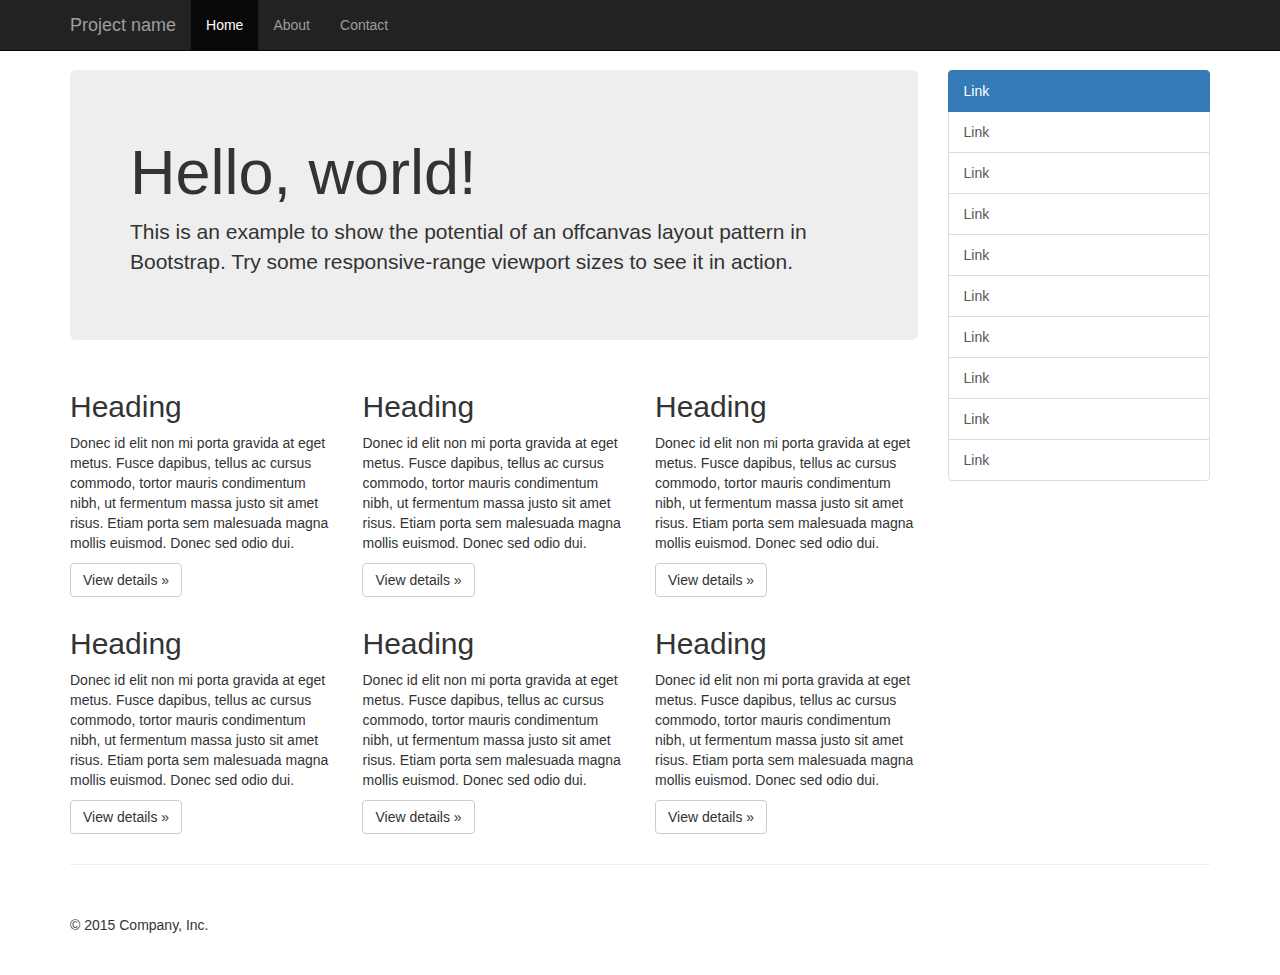
<file: bootstrap-3.3.6/docs/examples/offcanvas/index.html>
<!DOCTYPE html>
<html lang="en">
  <head>
    <meta charset="utf-8">
    <meta http-equiv="X-UA-Compatible" content="IE=edge">
    <meta name="viewport" content="width=device-width, initial-scale=1">
    <!-- The above 3 meta tags *must* come first in the head; any other head content must come *after* these tags -->
    <meta name="description" content="">
    <meta name="author" content="">
    <link rel="icon" href="../../favicon.ico">

    <title>Off Canvas Template for Bootstrap</title>

    <!-- Bootstrap core CSS -->
    <link href="../../dist/css/bootstrap.min.css" rel="stylesheet">

    <!-- IE10 viewport hack for Surface/desktop Windows 8 bug -->
    <link href="../../assets/css/ie10-viewport-bug-workaround.css" rel="stylesheet">

    <!-- Custom styles for this template -->
    <link href="offcanvas.css" rel="stylesheet">

    <!-- Just for debugging purposes. Don't actually copy these 2 lines! -->
    <!--[if lt IE 9]><script src="../../assets/js/ie8-responsive-file-warning.js"></script><![endif]-->
    <script src="../../assets/js/ie-emulation-modes-warning.js"></script>

    <!-- HTML5 shim and Respond.js for IE8 support of HTML5 elements and media queries -->
    <!--[if lt IE 9]>
      <script src="https://oss.maxcdn.com/html5shiv/3.7.2/html5shiv.min.js"></script>
      <script src="https://oss.maxcdn.com/respond/1.4.2/respond.min.js"></script>
    <![endif]-->
  </head>

  <body>
    <nav class="navbar navbar-fixed-top navbar-inverse">
      <div class="container">
        <div class="navbar-header">
          <button type="button" class="navbar-toggle collapsed" data-toggle="collapse" data-target="#navbar" aria-expanded="false" aria-controls="navbar">
            <span class="sr-only">Toggle navigation</span>
            <span class="icon-bar"></span>
            <span class="icon-bar"></span>
            <span class="icon-bar"></span>
          </button>
          <a class="navbar-brand" href="#">Project name</a>
        </div>
        <div id="navbar" class="collapse navbar-collapse">
          <ul class="nav navbar-nav">
            <li class="active"><a href="#">Home</a></li>
            <li><a href="#about">About</a></li>
            <li><a href="#contact">Contact</a></li>
          </ul>
        </div><!-- /.nav-collapse -->
      </div><!-- /.container -->
    </nav><!-- /.navbar -->

    <div class="container">

      <div class="row row-offcanvas row-offcanvas-right">

        <div class="col-xs-12 col-sm-9">
          <p class="pull-right visible-xs">
            <button type="button" class="btn btn-primary btn-xs" data-toggle="offcanvas">Toggle nav</button>
          </p>
          <div class="jumbotron">
            <h1>Hello, world!</h1>
            <p>This is an example to show the potential of an offcanvas layout pattern in Bootstrap. Try some responsive-range viewport sizes to see it in action.</p>
          </div>
          <div class="row">
            <div class="col-xs-6 col-lg-4">
              <h2>Heading</h2>
              <p>Donec id elit non mi porta gravida at eget metus. Fusce dapibus, tellus ac cursus commodo, tortor mauris condimentum nibh, ut fermentum massa justo sit amet risus. Etiam porta sem malesuada magna mollis euismod. Donec sed odio dui. </p>
              <p><a class="btn btn-default" href="#" role="button">View details &raquo;</a></p>
            </div><!--/.col-xs-6.col-lg-4-->
            <div class="col-xs-6 col-lg-4">
              <h2>Heading</h2>
              <p>Donec id elit non mi porta gravida at eget metus. Fusce dapibus, tellus ac cursus commodo, tortor mauris condimentum nibh, ut fermentum massa justo sit amet risus. Etiam porta sem malesuada magna mollis euismod. Donec sed odio dui. </p>
              <p><a class="btn btn-default" href="#" role="button">View details &raquo;</a></p>
            </div><!--/.col-xs-6.col-lg-4-->
            <div class="col-xs-6 col-lg-4">
              <h2>Heading</h2>
              <p>Donec id elit non mi porta gravida at eget metus. Fusce dapibus, tellus ac cursus commodo, tortor mauris condimentum nibh, ut fermentum massa justo sit amet risus. Etiam porta sem malesuada magna mollis euismod. Donec sed odio dui. </p>
              <p><a class="btn btn-default" href="#" role="button">View details &raquo;</a></p>
            </div><!--/.col-xs-6.col-lg-4-->
            <div class="col-xs-6 col-lg-4">
              <h2>Heading</h2>
              <p>Donec id elit non mi porta gravida at eget metus. Fusce dapibus, tellus ac cursus commodo, tortor mauris condimentum nibh, ut fermentum massa justo sit amet risus. Etiam porta sem malesuada magna mollis euismod. Donec sed odio dui. </p>
              <p><a class="btn btn-default" href="#" role="button">View details &raquo;</a></p>
            </div><!--/.col-xs-6.col-lg-4-->
            <div class="col-xs-6 col-lg-4">
              <h2>Heading</h2>
              <p>Donec id elit non mi porta gravida at eget metus. Fusce dapibus, tellus ac cursus commodo, tortor mauris condimentum nibh, ut fermentum massa justo sit amet risus. Etiam porta sem malesuada magna mollis euismod. Donec sed odio dui. </p>
              <p><a class="btn btn-default" href="#" role="button">View details &raquo;</a></p>
            </div><!--/.col-xs-6.col-lg-4-->
            <div class="col-xs-6 col-lg-4">
              <h2>Heading</h2>
              <p>Donec id elit non mi porta gravida at eget metus. Fusce dapibus, tellus ac cursus commodo, tortor mauris condimentum nibh, ut fermentum massa justo sit amet risus. Etiam porta sem malesuada magna mollis euismod. Donec sed odio dui. </p>
              <p><a class="btn btn-default" href="#" role="button">View details &raquo;</a></p>
            </div><!--/.col-xs-6.col-lg-4-->
          </div><!--/row-->
        </div><!--/.col-xs-12.col-sm-9-->

        <div class="col-xs-6 col-sm-3 sidebar-offcanvas" id="sidebar">
          <div class="list-group">
            <a href="#" class="list-group-item active">Link</a>
            <a href="#" class="list-group-item">Link</a>
            <a href="#" class="list-group-item">Link</a>
            <a href="#" class="list-group-item">Link</a>
            <a href="#" class="list-group-item">Link</a>
            <a href="#" class="list-group-item">Link</a>
            <a href="#" class="list-group-item">Link</a>
            <a href="#" class="list-group-item">Link</a>
            <a href="#" class="list-group-item">Link</a>
            <a href="#" class="list-group-item">Link</a>
          </div>
        </div><!--/.sidebar-offcanvas-->
      </div><!--/row-->

      <hr>

      <footer>
        <p>&copy; 2015 Company, Inc.</p>
      </footer>

    </div><!--/.container-->


    <!-- Bootstrap core JavaScript
    ================================================== -->
    <!-- Placed at the end of the document so the pages load faster -->
    <script src="https://ajax.googleapis.com/ajax/libs/jquery/1.11.3/jquery.min.js"></script>
    <script>window.jQuery || document.write('<script src="../../assets/js/vendor/jquery.min.js"><\/script>')</script>
    <script src="../../dist/js/bootstrap.min.js"></script>
    <!-- IE10 viewport hack for Surface/desktop Windows 8 bug -->
    <script src="../../assets/js/ie10-viewport-bug-workaround.js"></script>
    <script src="offcanvas.js"></script>
  </body>
</html>
</file>
<file: bootstrap-3.3.6/docs/examples/blog/blog.css>
/*
 * Globals
 */

body {
  font-family: Georgia, "Times New Roman", Times, serif;
  color: #555;
}

h1, .h1,
h2, .h2,
h3, .h3,
h4, .h4,
h5, .h5,
h6, .h6 {
  margin-top: 0;
  font-family: "Helvetica Neue", Helvetica, Arial, sans-serif;
  font-weight: normal;
  color: #333;
}


/*
 * Override Bootstrap's default container.
 */

@media (min-width: 1200px) {
  .container {
    width: 970px;
  }
}


/*
 * Masthead for nav
 */

.blog-masthead {
  background-color: #428bca;
  -webkit-box-shadow: inset 0 -2px 5px rgba(0,0,0,.1);
          box-shadow: inset 0 -2px 5px rgba(0,0,0,.1);
}

/* Nav links */
.blog-nav-item {
  position: relative;
  display: inline-block;
  padding: 10px;
  font-weight: 500;
  color: #cdddeb;
}
.blog-nav-item:hover,
.blog-nav-item:focus {
  color: #fff;
  text-decoration: none;
}

/* Active state gets a caret at the bottom */
.blog-nav .active {
  color: #fff;
}
.blog-nav .active:after {
  position: absolute;
  bottom: 0;
  left: 50%;
  width: 0;
  height: 0;
  margin-left: -5px;
  vertical-align: middle;
  content: " ";
  border-right: 5px solid transparent;
  border-bottom: 5px solid;
  border-left: 5px solid transparent;
}


/*
 * Blog name and description
 */

.blog-header {
  padding-top: 20px;
  padding-bottom: 20px;
}
.blog-title {
  margin-top: 30px;
  margin-bottom: 0;
  font-size: 60px;
  font-weight: normal;
}
.blog-description {
  font-size: 20px;
  color: #999;
}


/*
 * Main column and sidebar layout
 */

.blog-main {
  font-size: 18px;
  line-height: 1.5;
}

/* Sidebar modules for boxing content */
.sidebar-module {
  padding: 15px;
  margin: 0 -15px 15px;
}
.sidebar-module-inset {
  padding: 15px;
  background-color: #f5f5f5;
  border-radius: 4px;
}
.sidebar-module-inset p:last-child,
.sidebar-module-inset ul:last-child,
.sidebar-module-inset ol:last-child {
  margin-bottom: 0;
}


/* Pagination */
.pager {
  margin-bottom: 60px;
  text-align: left;
}
.pager > li > a {
  width: 140px;
  padding: 10px 20px;
  text-align: center;
  border-radius: 30px;
}


/*
 * Blog posts
 */

.blog-post {
  margin-bottom: 60px;
}
.blog-post-title {
  margin-bottom: 5px;
  font-size: 40px;
}
.blog-post-meta {
  margin-bottom: 20px;
  color: #999;
}


/*
 * Footer
 */

.blog-footer {
  padding: 40px 0;
  color: #999;
  text-align: center;
  background-color: #f9f9f9;
  border-top: 1px solid #e5e5e5;
}
.blog-footer p:last-child {
  margin-bottom: 0;
}
</file>
<file: bootstrap-3.3.6/docs/examples/carousel/carousel.css>
/* GLOBAL STYLES
-------------------------------------------------- */
/* Padding below the footer and lighter body text */

body {
  padding-bottom: 40px;
  color: #5a5a5a;
}


/* CUSTOMIZE THE NAVBAR
-------------------------------------------------- */

/* Special class on .container surrounding .navbar, used for positioning it into place. */
.navbar-wrapper {
  position: absolute;
  top: 0;
  right: 0;
  left: 0;
  z-index: 20;
}

/* Flip around the padding for proper display in narrow viewports */
.navbar-wrapper > .container {
  padding-right: 0;
  padding-left: 0;
}
.navbar-wrapper .navbar {
  padding-right: 15px;
  padding-left: 15px;
}
.navbar-wrapper .navbar .container {
  width: auto;
}


/* CUSTOMIZE THE CAROUSEL
-------------------------------------------------- */

/* Carousel base class */
.carousel {
  height: 500px;
  margin-bottom: 60px;
}
/* Since positioning the image, we need to help out the caption */
.carousel-caption {
  z-index: 10;
}

/* Declare heights because of positioning of img element */
.carousel .item {
  height: 500px;
  background-color: #777;
}
.carousel-inner > .item > img {
  position: absolute;
  top: 0;
  left: 0;
  min-width: 100%;
  height: 500px;
}


/* MARKETING CONTENT
-------------------------------------------------- */

/* Center align the text within the three columns below the carousel */
.marketing .col-lg-4 {
  margin-bottom: 20px;
  text-align: center;
}
.marketing h2 {
  font-weight: normal;
}
.marketing .col-lg-4 p {
  margin-right: 10px;
  margin-left: 10px;
}


/* Featurettes
------------------------- */

.featurette-divider {
  margin: 80px 0; /* Space out the Bootstrap <hr> more */
}

/* Thin out the marketing headings */
.featurette-heading {
  font-weight: 300;
  line-height: 1;
  letter-spacing: -1px;
}


/* RESPONSIVE CSS
-------------------------------------------------- */

@media (min-width: 768px) {
  /* Navbar positioning foo */
  .navbar-wrapper {
    margin-top: 20px;
  }
  .navbar-wrapper .container {
    padding-right: 15px;
    padding-left: 15px;
  }
  .navbar-wrapper .navbar {
    padding-right: 0;
    padding-left: 0;
  }

  /* The navbar becomes detached from the top, so we round the corners */
  .navbar-wrapper .navbar {
    border-radius: 4px;
  }

  /* Bump up size of carousel content */
  .carousel-caption p {
    margin-bottom: 20px;
    font-size: 21px;
    line-height: 1.4;
  }

  .featurette-heading {
    font-size: 50px;
  }
}

@media (min-width: 992px) {
  .featurette-heading {
    margin-top: 120px;
  }
}
</file>
<file: bootstrap-3.3.6/docs/examples/cover/cover.css>
/*
 * Globals
 */

/* Links */
a,
a:focus,
a:hover {
  color: #fff;
}

/* Custom default button */
.btn-default,
.btn-default:hover,
.btn-default:focus {
  color: #333;
  text-shadow: none; /* Prevent inheritence from `body` */
  background-color: #fff;
  border: 1px solid #fff;
}


/*
 * Base structure
 */

html,
body {
  height: 100%;
  background-color: #333;
}
body {
  color: #fff;
  text-align: center;
  text-shadow: 0 1px 3px rgba(0,0,0,.5);
}

/* Extra markup and styles for table-esque vertical and horizontal centering */
.site-wrapper {
  display: table;
  width: 100%;
  height: 100%; /* For at least Firefox */
  min-height: 100%;
  -webkit-box-shadow: inset 0 0 100px rgba(0,0,0,.5);
          box-shadow: inset 0 0 100px rgba(0,0,0,.5);
}
.site-wrapper-inner {
  display: table-cell;
  vertical-align: top;
}
.cover-container {
  margin-right: auto;
  margin-left: auto;
}

/* Padding for spacing */
.inner {
  padding: 30px;
}


/*
 * Header
 */
.masthead-brand {
  margin-top: 10px;
  margin-bottom: 10px;
}

.masthead-nav > li {
  display: inline-block;
}
.masthead-nav > li + li {
  margin-left: 20px;
}
.masthead-nav > li > a {
  padding-right: 0;
  padding-left: 0;
  font-size: 16px;
  font-weight: bold;
  color: #fff; /* IE8 proofing */
  color: rgba(255,255,255,.75);
  border-bottom: 2px solid transparent;
}
.masthead-nav > li > a:hover,
.masthead-nav > li > a:focus {
  background-color: transparent;
  border-bottom-color: #a9a9a9;
  border-bottom-color: rgba(255,255,255,.25);
}
.masthead-nav > .active > a,
.masthead-nav > .active > a:hover,
.masthead-nav > .active > a:focus {
  color: #fff;
  border-bottom-color: #fff;
}

@media (min-width: 768px) {
  .masthead-brand {
    float: left;
  }
  .masthead-nav {
    float: right;
  }
}


/*
 * Cover
 */

.cover {
  padding: 0 20px;
}
.cover .btn-lg {
  padding: 10px 20px;
  font-weight: bold;
}


/*
 * Footer
 */

.mastfoot {
  color: #999; /* IE8 proofing */
  color: rgba(255,255,255,.5);
}


/*
 * Affix and center
 */

@media (min-width: 768px) {
  /* Pull out the header and footer */
  .masthead {
    position: fixed;
    top: 0;
  }
  .mastfoot {
    position: fixed;
    bottom: 0;
  }
  /* Start the vertical centering */
  .site-wrapper-inner {
    vertical-align: middle;
  }
  /* Handle the widths */
  .masthead,
  .mastfoot,
  .cover-container {
    width: 100%; /* Must be percentage or pixels for horizontal alignment */
  }
}

@media (min-width: 992px) {
  .masthead,
  .mastfoot,
  .cover-container {
    width: 700px;
  }
}
</file>
<file: bootstrap-3.3.6/docs/examples/dashboard/dashboard.css>
/*
 * Base structure
 */

/* Move down content because we have a fixed navbar that is 50px tall */
body {
  padding-top: 50px;
}


/*
 * Global add-ons
 */

.sub-header {
  padding-bottom: 10px;
  border-bottom: 1px solid #eee;
}

/*
 * Top navigation
 * Hide default border to remove 1px line.
 */
.navbar-fixed-top {
  border: 0;
}

/*
 * Sidebar
 */

/* Hide for mobile, show later */
.sidebar {
  display: none;
}
@media (min-width: 768px) {
  .sidebar {
    position: fixed;
    top: 51px;
    bottom: 0;
    left: 0;
    z-index: 1000;
    display: block;
    padding: 20px;
    overflow-x: hidden;
    overflow-y: auto; /* Scrollable contents if viewport is shorter than content. */
    background-color: #f5f5f5;
    border-right: 1px solid #eee;
  }
}

/* Sidebar navigation */
.nav-sidebar {
  margin-right: -21px; /* 20px padding + 1px border */
  margin-bottom: 20px;
  margin-left: -20px;
}
.nav-sidebar > li > a {
  padding-right: 20px;
  padding-left: 20px;
}
.nav-sidebar > .active > a,
.nav-sidebar > .active > a:hover,
.nav-sidebar > .active > a:focus {
  color: #fff;
  background-color: #428bca;
}


/*
 * Main content
 */

.main {
  padding: 20px;
}
@media (min-width: 768px) {
  .main {
    padding-right: 40px;
    padding-left: 40px;
  }
}
.main .page-header {
  margin-top: 0;
}


/*
 * Placeholder dashboard ideas
 */

.placeholders {
  margin-bottom: 30px;
  text-align: center;
}
.placeholders h4 {
  margin-bottom: 0;
}
.placeholder {
  margin-bottom: 20px;
}
.placeholder img {
  display: inline-block;
  border-radius: 50%;
}
</file>
<file: bootstrap-3.3.6/docs/examples/grid/grid.css>
h4 {
  margin-top: 25px;
}
.row {
  margin-bottom: 20px;
}
.row .row {
  margin-top: 10px;
  margin-bottom: 0;
}
[class*="col-"] {
  padding-top: 15px;
  padding-bottom: 15px;
  background-color: #eee;
  background-color: rgba(86,61,124,.15);
  border: 1px solid #ddd;
  border: 1px solid rgba(86,61,124,.2);
}

hr {
  margin-top: 40px;
  margin-bottom: 40px;
}
</file>
<file: bootstrap-3.3.6/docs/examples/jumbotron-narrow/jumbotron-narrow.css>
/* Space out content a bit */
body {
  padding-top: 20px;
  padding-bottom: 20px;
}

/* Everything but the jumbotron gets side spacing for mobile first views */
.header,
.marketing,
.footer {
  padding-right: 15px;
  padding-left: 15px;
}

/* Custom page header */
.header {
  padding-bottom: 20px;
  border-bottom: 1px solid #e5e5e5;
}
/* Make the masthead heading the same height as the navigation */
.header h3 {
  margin-top: 0;
  margin-bottom: 0;
  line-height: 40px;
}

/* Custom page footer */
.footer {
  padding-top: 19px;
  color: #777;
  border-top: 1px solid #e5e5e5;
}

/* Customize container */
@media (min-width: 768px) {
  .container {
    max-width: 730px;
  }
}
.container-narrow > hr {
  margin: 30px 0;
}

/* Main marketing message and sign up button */
.jumbotron {
  text-align: center;
  border-bottom: 1px solid #e5e5e5;
}
.jumbotron .btn {
  padding: 14px 24px;
  font-size: 21px;
}

/* Supporting marketing content */
.marketing {
  margin: 40px 0;
}
.marketing p + h4 {
  margin-top: 28px;
}

/* Responsive: Portrait tablets and up */
@media screen and (min-width: 768px) {
  /* Remove the padding we set earlier */
  .header,
  .marketing,
  .footer {
    padding-right: 0;
    padding-left: 0;
  }
  /* Space out the masthead */
  .header {
    margin-bottom: 30px;
  }
  /* Remove the bottom border on the jumbotron for visual effect */
  .jumbotron {
    border-bottom: 0;
  }
}
</file>
<file: bootstrap-3.3.6/docs/examples/jumbotron/jumbotron.css>
/* Move down content because we have a fixed navbar that is 50px tall */
body {
  padding-top: 50px;
  padding-bottom: 20px;
}
</file>
<file: bootstrap-3.3.6/docs/examples/justified-nav/justified-nav.css>
body {
  padding-top: 20px;
}

.footer {
  padding-top: 40px;
  padding-bottom: 40px;
  margin-top: 40px;
  border-top: 1px solid #eee;
}

/* Main marketing message and sign up button */
.jumbotron {
  text-align: center;
  background-color: transparent;
}
.jumbotron .btn {
  padding: 14px 24px;
  font-size: 21px;
}

/* Customize the nav-justified links to be fill the entire space of the .navbar */

.nav-justified {
  background-color: #eee;
  border: 1px solid #ccc;
  border-radius: 5px;
}
.nav-justified > li > a {
  padding-top: 15px;
  padding-bottom: 15px;
  margin-bottom: 0;
  font-weight: bold;
  color: #777;
  text-align: center;
  background-color: #e5e5e5; /* Old browsers */
  background-image: -webkit-gradient(linear, left top, left bottom, from(#f5f5f5), to(#e5e5e5));
  background-image: -webkit-linear-gradient(top, #f5f5f5 0%, #e5e5e5 100%);
  background-image:      -o-linear-gradient(top, #f5f5f5 0%, #e5e5e5 100%);
  background-image:         linear-gradient(to bottom, #f5f5f5 0%,#e5e5e5 100%);
  filter: progid:DXImageTransform.Microsoft.gradient( startColorstr='#f5f5f5', endColorstr='#e5e5e5',GradientType=0 ); /* IE6-9 */
  background-repeat: repeat-x; /* Repeat the gradient */
  border-bottom: 1px solid #d5d5d5;
}
.nav-justified > .active > a,
.nav-justified > .active > a:hover,
.nav-justified > .active > a:focus {
  background-color: #ddd;
  background-image: none;
  -webkit-box-shadow: inset 0 3px 7px rgba(0,0,0,.15);
          box-shadow: inset 0 3px 7px rgba(0,0,0,.15);
}
.nav-justified > li:first-child > a {
  border-radius: 5px 5px 0 0;
}
.nav-justified > li:last-child > a {
  border-bottom: 0;
  border-radius: 0 0 5px 5px;
}

@media (min-width: 768px) {
  .nav-justified {
    max-height: 52px;
  }
  .nav-justified > li > a {
    border-right: 1px solid #d5d5d5;
    border-left: 1px solid #fff;
  }
  .nav-justified > li:first-child > a {
    border-left: 0;
    border-radius: 5px 0 0 5px;
  }
  .nav-justified > li:last-child > a {
    border-right: 0;
    border-radius: 0 5px 5px 0;
  }
}

/* Responsive: Portrait tablets and up */
@media screen and (min-width: 768px) {
  /* Remove the padding we set earlier */
  .masthead,
  .marketing,
  .footer {
    padding-right: 0;
    padding-left: 0;
  }
}
</file>
<file: bootstrap-3.3.6/docs/examples/navbar-fixed-top/navbar-fixed-top.css>
body {
  min-height: 2000px;
  padding-top: 70px;
}
</file>
<file: bootstrap-3.3.6/docs/examples/navbar-static-top/navbar-static-top.css>
body {
  min-height: 2000px;
}

.navbar-static-top {
  margin-bottom: 19px;
}
</file>
<file: bootstrap-3.3.6/docs/examples/navbar/navbar.css>
body {
  padding-top: 20px;
  padding-bottom: 20px;
}

.navbar {
  margin-bottom: 20px;
}
</file>
<file: bootstrap-3.3.6/docs/examples/non-responsive/non-responsive.css>
/* Template-specific stuff
 *
 * Customizations just for the template; these are not necessary for anything
 * with disabling the responsiveness.
 */

/* Account for fixed navbar */
body {
  padding-top: 70px;
  padding-bottom: 30px;
}

body,
.navbar-fixed-top,
.navbar-fixed-bottom {
  min-width: 970px;
}

/* Don't let the lead text change font-size. */
.lead {
  font-size: 16px;
}

/* Finesse the page header spacing */
.page-header {
  margin-bottom: 30px;
}
.page-header .lead {
  margin-bottom: 10px;
}


/* Non-responsive overrides
 *
 * Utilize the following CSS to disable the responsive-ness of the container,
 * grid system, and navbar.
 */

/* Reset the container */
.container {
  width: 970px;
  max-width: none !important;
}

/* Demonstrate the grids */
.col-xs-4 {
  padding-top: 15px;
  padding-bottom: 15px;
  background-color: #eee;
  background-color: rgba(86,61,124,.15);
  border: 1px solid #ddd;
  border: 1px solid rgba(86,61,124,.2);
}

.container .navbar-header,
.container .navbar-collapse {
  margin-right: 0;
  margin-left: 0;
}

/* Always float the navbar header */
.navbar-header {
  float: left;
}

/* Undo the collapsing navbar */
.navbar-collapse {
  display: block !important;
  height: auto !important;
  padding-bottom: 0;
  overflow: visible !important;
  visibility: visible !important;
}

.navbar-toggle {
  display: none;
}
.navbar-collapse {
  border-top: 0;
}

.navbar-brand {
  margin-left: -15px;
}

/* Always apply the floated nav */
.navbar-nav {
  float: left;
  margin: 0;
}
.navbar-nav > li {
  float: left;
}
.navbar-nav > li > a {
  padding: 15px;
}

/* Redeclare since we override the float above */
.navbar-nav.navbar-right {
  float: right;
}

/* Undo custom dropdowns */
.navbar .navbar-nav .open .dropdown-menu {
  position: absolute;
  float: left;
  background-color: #fff;
  border: 1px solid #ccc;
  border: 1px solid rgba(0, 0, 0, .15);
  border-width: 0 1px 1px;
  border-radius: 0 0 4px 4px;
  -webkit-box-shadow: 0 6px 12px rgba(0, 0, 0, .175);
          box-shadow: 0 6px 12px rgba(0, 0, 0, .175);
}
.navbar-default .navbar-nav .open .dropdown-menu > li > a {
  color: #333;
}
.navbar .navbar-nav .open .dropdown-menu > li > a:hover,
.navbar .navbar-nav .open .dropdown-menu > li > a:focus,
.navbar .navbar-nav .open .dropdown-menu > .active > a,
.navbar .navbar-nav .open .dropdown-menu > .active > a:hover,
.navbar .navbar-nav .open .dropdown-menu > .active > a:focus {
  color: #fff !important;
  background-color: #428bca !important;
}
.navbar .navbar-nav .open .dropdown-menu > .disabled > a,
.navbar .navbar-nav .open .dropdown-menu > .disabled > a:hover,
.navbar .navbar-nav .open .dropdown-menu > .disabled > a:focus {
  color: #999 !important;
  background-color: transparent !important;
}

/* Undo form expansion */
.navbar-form {
  float: left;
  width: auto;
  padding-top: 0;
  padding-bottom: 0;
  margin-right: 0;
  margin-left: 0;
  border: 0;
  -webkit-box-shadow: none;
          box-shadow: none;
}

/* Copy-pasted from forms.less since we mixin the .form-inline styles. */
.navbar-form .form-group {
  display: inline-block;
  margin-bottom: 0;
  vertical-align: middle;
}

.navbar-form .form-control {
  display: inline-block;
  width: auto;
  vertical-align: middle;
}

.navbar-form .form-control-static {
  display: inline-block;
}

.navbar-form .input-group {
  display: inline-table;
  vertical-align: middle;
}

.navbar-form .input-group .input-group-addon,
.navbar-form .input-group .input-group-btn,
.navbar-form .input-group .form-control {
  width: auto;
}

.navbar-form .input-group > .form-control {
  width: 100%;
}

.navbar-form .control-label {
  margin-bottom: 0;
  vertical-align: middle;
}

.navbar-form .radio,
.navbar-form .checkbox {
  display: inline-block;
  margin-top: 0;
  margin-bottom: 0;
  vertical-align: middle;
}

.navbar-form .radio label,
.navbar-form .checkbox label {
  padding-left: 0;
}

.navbar-form .radio input[type="radio"],
.navbar-form .checkbox input[type="checkbox"] {
  position: relative;
  margin-left: 0;
}

.navbar-form .has-feedback .form-control-feedback {
  top: 0;
}

/* Undo inline form compaction on small screens */
.form-inline .form-group {
  display: inline-block;
  margin-bottom: 0;
  vertical-align: middle;
}

.form-inline .form-control {
  display: inline-block;
  width: auto;
  vertical-align: middle;
}

.form-inline .form-control-static {
  display: inline-block;
}

.form-inline .input-group {
  display: inline-table;
  vertical-align: middle;
}
.form-inline .input-group .input-group-addon,
.form-inline .input-group .input-group-btn,
.form-inline .input-group .form-control {
  width: auto;
}

.form-inline .input-group > .form-control {
  width: 100%;
}

.form-inline .control-label {
  margin-bottom: 0;
  vertical-align: middle;
}

.form-inline .radio,
.form-inline .checkbox {
  display: inline-block;
  margin-top: 0;
  margin-bottom: 0;
  vertical-align: middle;
}
.form-inline .radio label,
.form-inline .checkbox label {
  padding-left: 0;
}

.form-inline .radio input[type="radio"],
.form-inline .checkbox input[type="checkbox"] {
  position: relative;
  margin-left: 0;
}

.form-inline .has-feedback .form-control-feedback {
  top: 0;
}
</file>
<file: bootstrap-3.3.6/docs/examples/offcanvas/offcanvas.css>
/*
 * Style tweaks
 * --------------------------------------------------
 */
html,
body {
  overflow-x: hidden; /* Prevent scroll on narrow devices */
}
body {
  padding-top: 70px;
}
footer {
  padding: 30px 0;
}

/*
 * Off Canvas
 * --------------------------------------------------
 */
@media screen and (max-width: 767px) {
  .row-offcanvas {
    position: relative;
    -webkit-transition: all .25s ease-out;
         -o-transition: all .25s ease-out;
            transition: all .25s ease-out;
  }

  .row-offcanvas-right {
    right: 0;
  }

  .row-offcanvas-left {
    left: 0;
  }

  .row-offcanvas-right
  .sidebar-offcanvas {
    right: -50%; /* 6 columns */
  }

  .row-offcanvas-left
  .sidebar-offcanvas {
    left: -50%; /* 6 columns */
  }

  .row-offcanvas-right.active {
    right: 50%; /* 6 columns */
  }

  .row-offcanvas-left.active {
    left: 50%; /* 6 columns */
  }

  .sidebar-offcanvas {
    position: absolute;
    top: 0;
    width: 50%; /* 6 columns */
  }
}
</file>
<file: bootstrap-3.3.6/js/tests/vendor/qunit.css>
/*!
 * QUnit 1.17.1
 * http://qunitjs.com/
 *
 * Copyright jQuery Foundation and other contributors
 * Released under the MIT license
 * http://jquery.org/license
 *
 * Date: 2015-01-20T19:39Z
 */

/** Font Family and Sizes */

#qunit-tests, #qunit-header, #qunit-banner, #qunit-testrunner-toolbar, #qunit-userAgent, #qunit-testresult {
	font-family: "Helvetica Neue Light", "HelveticaNeue-Light", "Helvetica Neue", Calibri, Helvetica, Arial, sans-serif;
}

#qunit-testrunner-toolbar, #qunit-userAgent, #qunit-testresult, #qunit-tests li { font-size: small; }
#qunit-tests { font-size: smaller; }


/** Resets */

#qunit-tests, #qunit-header, #qunit-banner, #qunit-userAgent, #qunit-testresult, #qunit-modulefilter {
	margin: 0;
	padding: 0;
}


/** Header */

#qunit-header {
	padding: 0.5em 0 0.5em 1em;

	color: #8699A4;
	background-color: #0D3349;

	font-size: 1.5em;
	line-height: 1em;
	font-weight: 400;

	border-radius: 5px 5px 0 0;
}

#qunit-header a {
	text-decoration: none;
	color: #C2CCD1;
}

#qunit-header a:hover,
#qunit-header a:focus {
	color: #FFF;
}

#qunit-testrunner-toolbar label {
	display: inline-block;
	padding: 0 0.5em 0 0.1em;
}

#qunit-banner {
	height: 5px;
}

#qunit-testrunner-toolbar {
	padding: 0.5em 1em 0.5em 1em;
	color: #5E740B;
	background-color: #EEE;
	overflow: hidden;
}

#qunit-userAgent {
	padding: 0.5em 1em 0.5em 1em;
	background-color: #2B81AF;
	color: #FFF;
	text-shadow: rgba(0, 0, 0, 0.5) 2px 2px 1px;
}

#qunit-modulefilter-container {
	float: right;
	padding: 0.2em;
}

.qunit-url-config {
	display: inline-block;
	padding: 0.1em;
}

.qunit-filter {
	display: block;
	float: right;
	margin-left: 1em;
}

/** Tests: Pass/Fail */

#qunit-tests {
	list-style-position: inside;
}

#qunit-tests li {
	padding: 0.4em 1em 0.4em 1em;
	border-bottom: 1px solid #FFF;
	list-style-position: inside;
}

#qunit-tests > li {
	display: none;
}

#qunit-tests li.running,
#qunit-tests li.pass,
#qunit-tests li.fail,
#qunit-tests li.skipped {
	display: list-item;
}

#qunit-tests.hidepass li.running,
#qunit-tests.hidepass li.pass {
	display: none;
}

#qunit-tests li strong {
	cursor: pointer;
}

#qunit-tests li.skipped strong {
	cursor: default;
}

#qunit-tests li a {
	padding: 0.5em;
	color: #C2CCD1;
	text-decoration: none;
}
#qunit-tests li a:hover,
#qunit-tests li a:focus {
	color: #000;
}

#qunit-tests li .runtime {
	float: right;
	font-size: smaller;
}

.qunit-assert-list {
	margin-top: 0.5em;
	padding: 0.5em;

	background-color: #FFF;

	border-radius: 5px;
}

.qunit-collapsed {
	display: none;
}

#qunit-tests table {
	border-collapse: collapse;
	margin-top: 0.2em;
}

#qunit-tests th {
	text-align: right;
	vertical-align: top;
	padding: 0 0.5em 0 0;
}

#qunit-tests td {
	vertical-align: top;
}

#qunit-tests pre {
	margin: 0;
	white-space: pre-wrap;
	word-wrap: break-word;
}

#qunit-tests del {
	background-color: #E0F2BE;
	color: #374E0C;
	text-decoration: none;
}

#qunit-tests ins {
	background-color: #FFCACA;
	color: #500;
	text-decoration: none;
}

/*** Test Counts */

#qunit-tests b.counts                       { color: #000; }
#qunit-tests b.passed                       { color: #5E740B; }
#qunit-tests b.failed                       { color: #710909; }

#qunit-tests li li {
	padding: 5px;
	background-color: #FFF;
	border-bottom: none;
	list-style-position: inside;
}

/*** Passing Styles */

#qunit-tests li li.pass {
	color: #3C510C;
	background-color: #FFF;
	border-left: 10px solid #C6E746;
}

#qunit-tests .pass                          { color: #528CE0; background-color: #D2E0E6; }
#qunit-tests .pass .test-name               { color: #366097; }

#qunit-tests .pass .test-actual,
#qunit-tests .pass .test-expected           { color: #999; }

#qunit-banner.qunit-pass                    { background-color: #C6E746; }

/*** Failing Styles */

#qunit-tests li li.fail {
	color: #710909;
	background-color: #FFF;
	border-left: 10px solid #EE5757;
	white-space: pre;
}

#qunit-tests > li:last-child {
	border-radius: 0 0 5px 5px;
}

#qunit-tests .fail                          { color: #000; background-color: #EE5757; }
#qunit-tests .fail .test-name,
#qunit-tests .fail .module-name             { color: #000; }

#qunit-tests .fail .test-actual             { color: #EE5757; }
#qunit-tests .fail .test-expected           { color: #008000; }

#qunit-banner.qunit-fail                    { background-color: #EE5757; }

/*** Skipped tests */

#qunit-tests .skipped {
	background-color: #EBECE9;
}

#qunit-tests .qunit-skipped-label {
	background-color: #F4FF77;
	display: inline-block;
	font-style: normal;
	color: #366097;
	line-height: 1.8em;
	padding: 0 0.5em;
	margin: -0.4em 0.4em -0.4em 0;
}

/** Result */

#qunit-testresult {
	padding: 0.5em 1em 0.5em 1em;

	color: #2B81AF;
	background-color: #D2E0E6;

	border-bottom: 1px solid #FFF;
}
#qunit-testresult .module-name {
	font-weight: 700;
}

/** Fixture */

#qunit-fixture {
	position: absolute;
	top: -10000px;
	left: -10000px;
	width: 1000px;
	height: 1000px;
}
</file>
<file: bootstrap-3.3.6/docs/assets/css/ie10-viewport-bug-workaround.css>
/*!
 * IE10 viewport hack for Surface/desktop Windows 8 bug
 * Copyright 2014-2015 Twitter, Inc.
 * Licensed under MIT (https://github.com/twbs/bootstrap/blob/master/LICENSE)
 */

/*
 * See the Getting Started docs for more information:
 * http://getbootstrap.com/getting-started/#support-ie10-width
 */
@-webkit-viewport { width: device-width; }
@-moz-viewport    { width: device-width; }
@-ms-viewport     { width: device-width; }
@-o-viewport      { width: device-width; }
@viewport         { width: device-width; }
</file>
